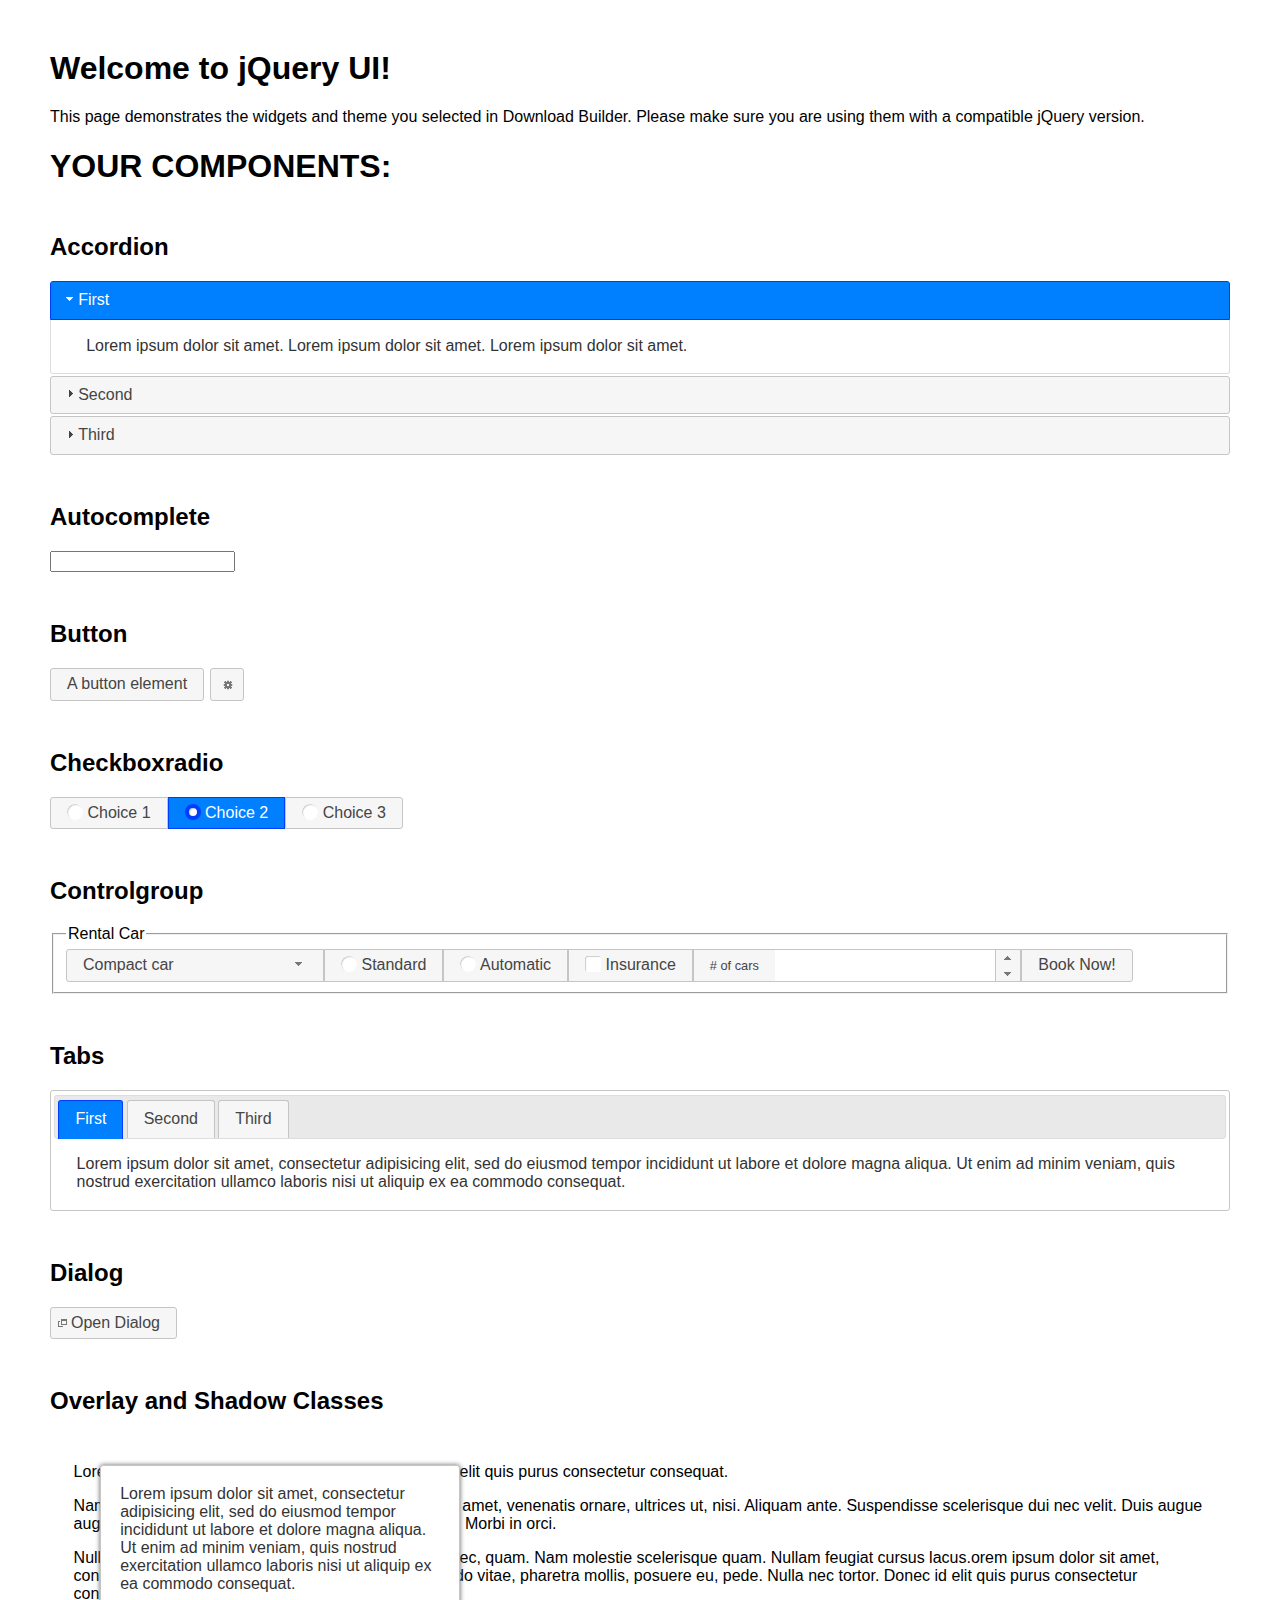
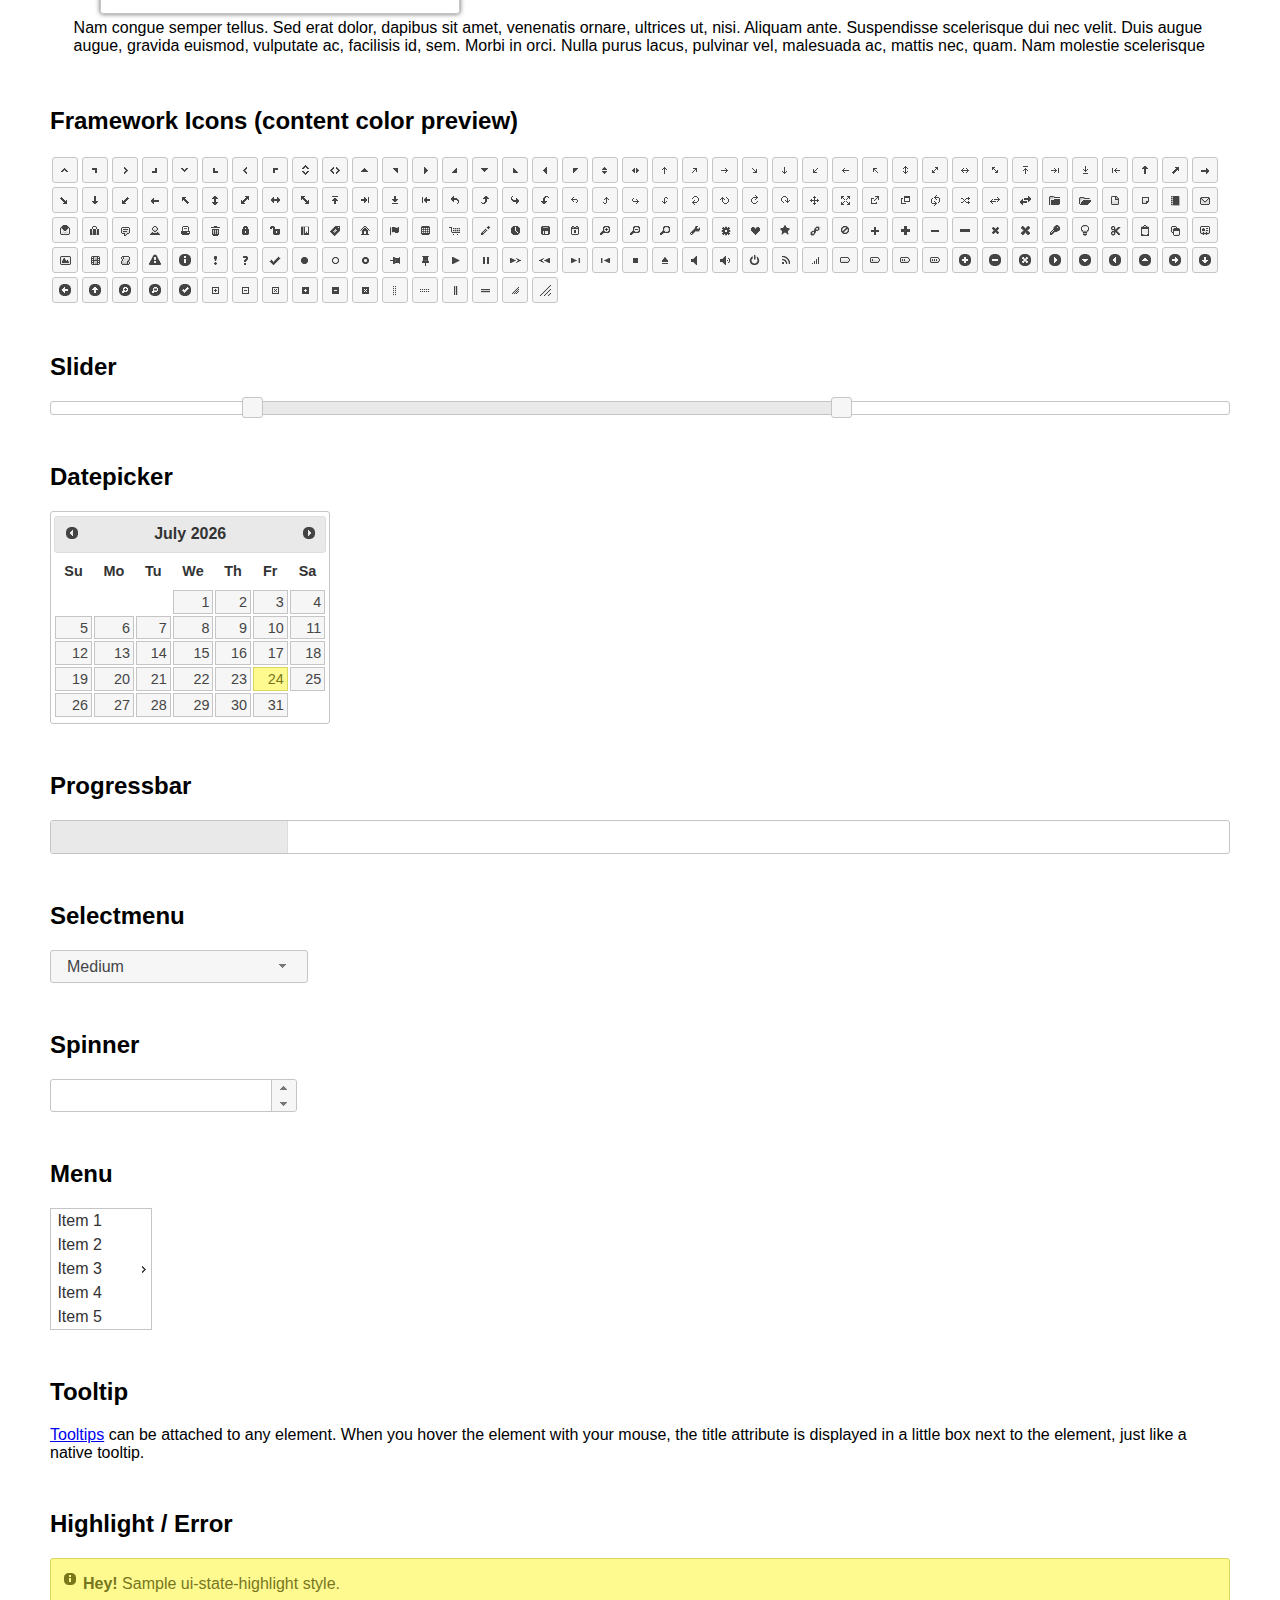
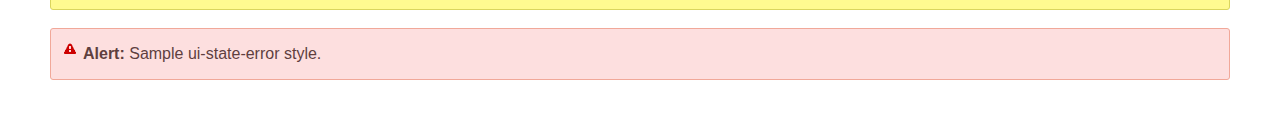
<file: vendor/jqueryui/index.html>
<!doctype html>
<html lang="us">
<head>
	<meta charset="utf-8">
	<title>jQuery UI Example Page</title>
	<link href="jquery-ui.css" rel="stylesheet">
	<style>
	body{
		font-family: "Trebuchet MS", sans-serif;
		margin: 50px;
	}
	.demoHeaders {
		margin-top: 2em;
	}
	#dialog-link {
		padding: .4em 1em .4em 20px;
		text-decoration: none;
		position: relative;
	}
	#dialog-link span.ui-icon {
		margin: 0 5px 0 0;
		position: absolute;
		left: .2em;
		top: 50%;
		margin-top: -8px;
	}
	#icons {
		margin: 0;
		padding: 0;
	}
	#icons li {
		margin: 2px;
		position: relative;
		padding: 4px 0;
		cursor: pointer;
		float: left;
		list-style: none;
	}
	#icons span.ui-icon {
		float: left;
		margin: 0 4px;
	}
	.fakewindowcontain .ui-widget-overlay {
		position: absolute;
	}
	select {
		width: 200px;
	}
	</style>
</head>
<body>

<h1>Welcome to jQuery UI!</h1>

<div class="ui-widget">
	<p>This page demonstrates the widgets and theme you selected in Download Builder. Please make sure you are using them with a compatible jQuery version.</p>
</div>

<h1>YOUR COMPONENTS:</h1>


<!-- Accordion -->
<h2 class="demoHeaders">Accordion</h2>
<div id="accordion">
	<h3>First</h3>
	<div>Lorem ipsum dolor sit amet. Lorem ipsum dolor sit amet. Lorem ipsum dolor sit amet.</div>
	<h3>Second</h3>
	<div>Phasellus mattis tincidunt nibh.</div>
	<h3>Third</h3>
	<div>Nam dui erat, auctor a, dignissim quis.</div>
</div>



<!-- Autocomplete -->
<h2 class="demoHeaders">Autocomplete</h2>
<div>
	<input id="autocomplete" title="type &quot;a&quot;">
</div>



<!-- Button -->
<h2 class="demoHeaders">Button</h2>
<button id="button">A button element</button>
<button id="button-icon">An icon-only button</button>



<!-- Checkboxradio -->
<h2 class="demoHeaders">Checkboxradio</h2>
<form style="margin-top: 1em;">
	<div id="radioset">
		<input type="radio" id="radio1" name="radio"><label for="radio1">Choice 1</label>
		<input type="radio" id="radio2" name="radio" checked="checked"><label for="radio2">Choice 2</label>
		<input type="radio" id="radio3" name="radio"><label for="radio3">Choice 3</label>
	</div>
</form>



<!-- Controlgroup -->
<h2 class="demoHeaders">Controlgroup</h2>
<fieldset>
	<legend>Rental Car</legend>
	<div id="controlgroup">
		<select id="car-type">
			<option>Compact car</option>
			<option>Midsize car</option>
			<option>Full size car</option>
			<option>SUV</option>
			<option>Luxury</option>
			<option>Truck</option>
			<option>Van</option>
		</select>
		<label for="transmission-standard">Standard</label>
		<input type="radio" name="transmission" id="transmission-standard">
		<label for="transmission-automatic">Automatic</label>
		<input type="radio" name="transmission" id="transmission-automatic">
		<label for="insurance">Insurance</label>
		<input type="checkbox" name="insurance" id="insurance">
		<label for="horizontal-spinner" class="ui-controlgroup-label"># of cars</label>
		<input id="horizontal-spinner" class="ui-spinner-input">
		<button>Book Now!</button>
	</div>
</fieldset>



<!-- Tabs -->
<h2 class="demoHeaders">Tabs</h2>
<div id="tabs">
	<ul>
		<li><a href="#tabs-1">First</a></li>
		<li><a href="#tabs-2">Second</a></li>
		<li><a href="#tabs-3">Third</a></li>
	</ul>
	<div id="tabs-1">Lorem ipsum dolor sit amet, consectetur adipisicing elit, sed do eiusmod tempor incididunt ut labore et dolore magna aliqua. Ut enim ad minim veniam, quis nostrud exercitation ullamco laboris nisi ut aliquip ex ea commodo consequat.</div>
	<div id="tabs-2">Phasellus mattis tincidunt nibh. Cras orci urna, blandit id, pretium vel, aliquet ornare, felis. Maecenas scelerisque sem non nisl. Fusce sed lorem in enim dictum bibendum.</div>
	<div id="tabs-3">Nam dui erat, auctor a, dignissim quis, sollicitudin eu, felis. Pellentesque nisi urna, interdum eget, sagittis et, consequat vestibulum, lacus. Mauris porttitor ullamcorper augue.</div>
</div>



<h2 class="demoHeaders">Dialog</h2>
<p>
	<button id="dialog-link" class="ui-button ui-corner-all ui-widget">
		<span class="ui-icon ui-icon-newwin"></span>Open Dialog
	</button>
</p>

<h2 class="demoHeaders">Overlay and Shadow Classes</h2>
<div style="position: relative; width: 96%; height: 200px; padding:1% 2%; overflow:hidden;" class="fakewindowcontain">
	<p>Lorem ipsum dolor sit amet,  Nulla nec tortor. Donec id elit quis purus consectetur consequat. </p><p>Nam congue semper tellus. Sed erat dolor, dapibus sit amet, venenatis ornare, ultrices ut, nisi. Aliquam ante. Suspendisse scelerisque dui nec velit. Duis augue augue, gravida euismod, vulputate ac, facilisis id, sem. Morbi in orci. </p><p>Nulla purus lacus, pulvinar vel, malesuada ac, mattis nec, quam. Nam molestie scelerisque quam. Nullam feugiat cursus lacus.orem ipsum dolor sit amet, consectetur adipiscing elit. Donec libero risus, commodo vitae, pharetra mollis, posuere eu, pede. Nulla nec tortor. Donec id elit quis purus consectetur consequat. </p><p>Nam congue semper tellus. Sed erat dolor, dapibus sit amet, venenatis ornare, ultrices ut, nisi. Aliquam ante. Suspendisse scelerisque dui nec velit. Duis augue augue, gravida euismod, vulputate ac, facilisis id, sem. Morbi in orci. Nulla purus lacus, pulvinar vel, malesuada ac, mattis nec, quam. Nam molestie scelerisque quam. </p><p>Nullam feugiat cursus lacus.orem ipsum dolor sit amet, consectetur adipiscing elit. Donec libero risus, commodo vitae, pharetra mollis, posuere eu, pede. Nulla nec tortor. Donec id elit quis purus consectetur consequat. Nam congue semper tellus. Sed erat dolor, dapibus sit amet, venenatis ornare, ultrices ut, nisi. Aliquam ante. </p><p>Suspendisse scelerisque dui nec velit. Duis augue augue, gravida euismod, vulputate ac, facilisis id, sem. Morbi in orci. Nulla purus lacus, pulvinar vel, malesuada ac, mattis nec, quam. Nam molestie scelerisque quam. Nullam feugiat cursus lacus.orem ipsum dolor sit amet, consectetur adipiscing elit. Donec libero risus, commodo vitae, pharetra mollis, posuere eu, pede. Nulla nec tortor. Donec id elit quis purus consectetur consequat. Nam congue semper tellus. Sed erat dolor, dapibus sit amet, venenatis ornare, ultrices ut, nisi. </p>

	<!-- ui-dialog -->
	<div class="ui-widget-overlay ui-front"></div>
	<div style="position: absolute; width: 320px; left: 50px; top: 30px; padding: 1.2em" class="ui-widget ui-front ui-widget-content ui-corner-all ui-widget-shadow">
		Lorem ipsum dolor sit amet, consectetur adipisicing elit, sed do eiusmod tempor incididunt ut labore et dolore magna aliqua. Ut enim ad minim veniam, quis nostrud exercitation ullamco laboris nisi ut aliquip ex ea commodo consequat.
	</div>

</div>

<!-- ui-dialog -->
<div id="dialog" title="Dialog Title">
	<p>Lorem ipsum dolor sit amet, consectetur adipisicing elit, sed do eiusmod tempor incididunt ut labore et dolore magna aliqua. Ut enim ad minim veniam, quis nostrud exercitation ullamco laboris nisi ut aliquip ex ea commodo consequat.</p>
</div>



<h2 class="demoHeaders">Framework Icons (content color preview)</h2>
<ul id="icons" class="ui-widget ui-helper-clearfix">
	<li class="ui-state-default ui-corner-all" title=".ui-icon-caret-1-n"><span class="ui-icon ui-icon-caret-1-n"></span></li>
	<li class="ui-state-default ui-corner-all" title=".ui-icon-caret-1-ne"><span class="ui-icon ui-icon-caret-1-ne"></span></li>
	<li class="ui-state-default ui-corner-all" title=".ui-icon-caret-1-e"><span class="ui-icon ui-icon-caret-1-e"></span></li>
	<li class="ui-state-default ui-corner-all" title=".ui-icon-caret-1-se"><span class="ui-icon ui-icon-caret-1-se"></span></li>
	<li class="ui-state-default ui-corner-all" title=".ui-icon-caret-1-s"><span class="ui-icon ui-icon-caret-1-s"></span></li>
	<li class="ui-state-default ui-corner-all" title=".ui-icon-caret-1-sw"><span class="ui-icon ui-icon-caret-1-sw"></span></li>
	<li class="ui-state-default ui-corner-all" title=".ui-icon-caret-1-w"><span class="ui-icon ui-icon-caret-1-w"></span></li>
	<li class="ui-state-default ui-corner-all" title=".ui-icon-caret-1-nw"><span class="ui-icon ui-icon-caret-1-nw"></span></li>
	<li class="ui-state-default ui-corner-all" title=".ui-icon-caret-2-n-s"><span class="ui-icon ui-icon-caret-2-n-s"></span></li>
	<li class="ui-state-default ui-corner-all" title=".ui-icon-caret-2-e-w"><span class="ui-icon ui-icon-caret-2-e-w"></span></li>
	<li class="ui-state-default ui-corner-all" title=".ui-icon-triangle-1-n"><span class="ui-icon ui-icon-triangle-1-n"></span></li>
	<li class="ui-state-default ui-corner-all" title=".ui-icon-triangle-1-ne"><span class="ui-icon ui-icon-triangle-1-ne"></span></li>
	<li class="ui-state-default ui-corner-all" title=".ui-icon-triangle-1-e"><span class="ui-icon ui-icon-triangle-1-e"></span></li>
	<li class="ui-state-default ui-corner-all" title=".ui-icon-triangle-1-se"><span class="ui-icon ui-icon-triangle-1-se"></span></li>
	<li class="ui-state-default ui-corner-all" title=".ui-icon-triangle-1-s"><span class="ui-icon ui-icon-triangle-1-s"></span></li>
	<li class="ui-state-default ui-corner-all" title=".ui-icon-triangle-1-sw"><span class="ui-icon ui-icon-triangle-1-sw"></span></li>
	<li class="ui-state-default ui-corner-all" title=".ui-icon-triangle-1-w"><span class="ui-icon ui-icon-triangle-1-w"></span></li>
	<li class="ui-state-default ui-corner-all" title=".ui-icon-triangle-1-nw"><span class="ui-icon ui-icon-triangle-1-nw"></span></li>
	<li class="ui-state-default ui-corner-all" title=".ui-icon-triangle-2-n-s"><span class="ui-icon ui-icon-triangle-2-n-s"></span></li>
	<li class="ui-state-default ui-corner-all" title=".ui-icon-triangle-2-e-w"><span class="ui-icon ui-icon-triangle-2-e-w"></span></li>
	<li class="ui-state-default ui-corner-all" title=".ui-icon-arrow-1-n"><span class="ui-icon ui-icon-arrow-1-n"></span></li>
	<li class="ui-state-default ui-corner-all" title=".ui-icon-arrow-1-ne"><span class="ui-icon ui-icon-arrow-1-ne"></span></li>
	<li class="ui-state-default ui-corner-all" title=".ui-icon-arrow-1-e"><span class="ui-icon ui-icon-arrow-1-e"></span></li>
	<li class="ui-state-default ui-corner-all" title=".ui-icon-arrow-1-se"><span class="ui-icon ui-icon-arrow-1-se"></span></li>
	<li class="ui-state-default ui-corner-all" title=".ui-icon-arrow-1-s"><span class="ui-icon ui-icon-arrow-1-s"></span></li>
	<li class="ui-state-default ui-corner-all" title=".ui-icon-arrow-1-sw"><span class="ui-icon ui-icon-arrow-1-sw"></span></li>
	<li class="ui-state-default ui-corner-all" title=".ui-icon-arrow-1-w"><span class="ui-icon ui-icon-arrow-1-w"></span></li>
	<li class="ui-state-default ui-corner-all" title=".ui-icon-arrow-1-nw"><span class="ui-icon ui-icon-arrow-1-nw"></span></li>
	<li class="ui-state-default ui-corner-all" title=".ui-icon-arrow-2-n-s"><span class="ui-icon ui-icon-arrow-2-n-s"></span></li>
	<li class="ui-state-default ui-corner-all" title=".ui-icon-arrow-2-ne-sw"><span class="ui-icon ui-icon-arrow-2-ne-sw"></span></li>
	<li class="ui-state-default ui-corner-all" title=".ui-icon-arrow-2-e-w"><span class="ui-icon ui-icon-arrow-2-e-w"></span></li>
	<li class="ui-state-default ui-corner-all" title=".ui-icon-arrow-2-se-nw"><span class="ui-icon ui-icon-arrow-2-se-nw"></span></li>
	<li class="ui-state-default ui-corner-all" title=".ui-icon-arrowstop-1-n"><span class="ui-icon ui-icon-arrowstop-1-n"></span></li>
	<li class="ui-state-default ui-corner-all" title=".ui-icon-arrowstop-1-e"><span class="ui-icon ui-icon-arrowstop-1-e"></span></li>
	<li class="ui-state-default ui-corner-all" title=".ui-icon-arrowstop-1-s"><span class="ui-icon ui-icon-arrowstop-1-s"></span></li>
	<li class="ui-state-default ui-corner-all" title=".ui-icon-arrowstop-1-w"><span class="ui-icon ui-icon-arrowstop-1-w"></span></li>
	<li class="ui-state-default ui-corner-all" title=".ui-icon-arrowthick-1-n"><span class="ui-icon ui-icon-arrowthick-1-n"></span></li>
	<li class="ui-state-default ui-corner-all" title=".ui-icon-arrowthick-1-ne"><span class="ui-icon ui-icon-arrowthick-1-ne"></span></li>
	<li class="ui-state-default ui-corner-all" title=".ui-icon-arrowthick-1-e"><span class="ui-icon ui-icon-arrowthick-1-e"></span></li>
	<li class="ui-state-default ui-corner-all" title=".ui-icon-arrowthick-1-se"><span class="ui-icon ui-icon-arrowthick-1-se"></span></li>
	<li class="ui-state-default ui-corner-all" title=".ui-icon-arrowthick-1-s"><span class="ui-icon ui-icon-arrowthick-1-s"></span></li>
	<li class="ui-state-default ui-corner-all" title=".ui-icon-arrowthick-1-sw"><span class="ui-icon ui-icon-arrowthick-1-sw"></span></li>
	<li class="ui-state-default ui-corner-all" title=".ui-icon-arrowthick-1-w"><span class="ui-icon ui-icon-arrowthick-1-w"></span></li>
	<li class="ui-state-default ui-corner-all" title=".ui-icon-arrowthick-1-nw"><span class="ui-icon ui-icon-arrowthick-1-nw"></span></li>
	<li class="ui-state-default ui-corner-all" title=".ui-icon-arrowthick-2-n-s"><span class="ui-icon ui-icon-arrowthick-2-n-s"></span></li>
	<li class="ui-state-default ui-corner-all" title=".ui-icon-arrowthick-2-ne-sw"><span class="ui-icon ui-icon-arrowthick-2-ne-sw"></span></li>
	<li class="ui-state-default ui-corner-all" title=".ui-icon-arrowthick-2-e-w"><span class="ui-icon ui-icon-arrowthick-2-e-w"></span></li>
	<li class="ui-state-default ui-corner-all" title=".ui-icon-arrowthick-2-se-nw"><span class="ui-icon ui-icon-arrowthick-2-se-nw"></span></li>
	<li class="ui-state-default ui-corner-all" title=".ui-icon-arrowthickstop-1-n"><span class="ui-icon ui-icon-arrowthickstop-1-n"></span></li>
	<li class="ui-state-default ui-corner-all" title=".ui-icon-arrowthickstop-1-e"><span class="ui-icon ui-icon-arrowthickstop-1-e"></span></li>
	<li class="ui-state-default ui-corner-all" title=".ui-icon-arrowthickstop-1-s"><span class="ui-icon ui-icon-arrowthickstop-1-s"></span></li>
	<li class="ui-state-default ui-corner-all" title=".ui-icon-arrowthickstop-1-w"><span class="ui-icon ui-icon-arrowthickstop-1-w"></span></li>
	<li class="ui-state-default ui-corner-all" title=".ui-icon-arrowreturnthick-1-w"><span class="ui-icon ui-icon-arrowreturnthick-1-w"></span></li>
	<li class="ui-state-default ui-corner-all" title=".ui-icon-arrowreturnthick-1-n"><span class="ui-icon ui-icon-arrowreturnthick-1-n"></span></li>
	<li class="ui-state-default ui-corner-all" title=".ui-icon-arrowreturnthick-1-e"><span class="ui-icon ui-icon-arrowreturnthick-1-e"></span></li>
	<li class="ui-state-default ui-corner-all" title=".ui-icon-arrowreturnthick-1-s"><span class="ui-icon ui-icon-arrowreturnthick-1-s"></span></li>
	<li class="ui-state-default ui-corner-all" title=".ui-icon-arrowreturn-1-w"><span class="ui-icon ui-icon-arrowreturn-1-w"></span></li>
	<li class="ui-state-default ui-corner-all" title=".ui-icon-arrowreturn-1-n"><span class="ui-icon ui-icon-arrowreturn-1-n"></span></li>
	<li class="ui-state-default ui-corner-all" title=".ui-icon-arrowreturn-1-e"><span class="ui-icon ui-icon-arrowreturn-1-e"></span></li>
	<li class="ui-state-default ui-corner-all" title=".ui-icon-arrowreturn-1-s"><span class="ui-icon ui-icon-arrowreturn-1-s"></span></li>
	<li class="ui-state-default ui-corner-all" title=".ui-icon-arrowrefresh-1-w"><span class="ui-icon ui-icon-arrowrefresh-1-w"></span></li>
	<li class="ui-state-default ui-corner-all" title=".ui-icon-arrowrefresh-1-n"><span class="ui-icon ui-icon-arrowrefresh-1-n"></span></li>
	<li class="ui-state-default ui-corner-all" title=".ui-icon-arrowrefresh-1-e"><span class="ui-icon ui-icon-arrowrefresh-1-e"></span></li>
	<li class="ui-state-default ui-corner-all" title=".ui-icon-arrowrefresh-1-s"><span class="ui-icon ui-icon-arrowrefresh-1-s"></span></li>
	<li class="ui-state-default ui-corner-all" title=".ui-icon-arrow-4"><span class="ui-icon ui-icon-arrow-4"></span></li>
	<li class="ui-state-default ui-corner-all" title=".ui-icon-arrow-4-diag"><span class="ui-icon ui-icon-arrow-4-diag"></span></li>
	<li class="ui-state-default ui-corner-all" title=".ui-icon-extlink"><span class="ui-icon ui-icon-extlink"></span></li>
	<li class="ui-state-default ui-corner-all" title=".ui-icon-newwin"><span class="ui-icon ui-icon-newwin"></span></li>
	<li class="ui-state-default ui-corner-all" title=".ui-icon-refresh"><span class="ui-icon ui-icon-refresh"></span></li>
	<li class="ui-state-default ui-corner-all" title=".ui-icon-shuffle"><span class="ui-icon ui-icon-shuffle"></span></li>
	<li class="ui-state-default ui-corner-all" title=".ui-icon-transfer-e-w"><span class="ui-icon ui-icon-transfer-e-w"></span></li>
	<li class="ui-state-default ui-corner-all" title=".ui-icon-transferthick-e-w"><span class="ui-icon ui-icon-transferthick-e-w"></span></li>
	<li class="ui-state-default ui-corner-all" title=".ui-icon-folder-collapsed"><span class="ui-icon ui-icon-folder-collapsed"></span></li>
	<li class="ui-state-default ui-corner-all" title=".ui-icon-folder-open"><span class="ui-icon ui-icon-folder-open"></span></li>
	<li class="ui-state-default ui-corner-all" title=".ui-icon-document"><span class="ui-icon ui-icon-document"></span></li>
	<li class="ui-state-default ui-corner-all" title=".ui-icon-document-b"><span class="ui-icon ui-icon-document-b"></span></li>
	<li class="ui-state-default ui-corner-all" title=".ui-icon-note"><span class="ui-icon ui-icon-note"></span></li>
	<li class="ui-state-default ui-corner-all" title=".ui-icon-mail-closed"><span class="ui-icon ui-icon-mail-closed"></span></li>
	<li class="ui-state-default ui-corner-all" title=".ui-icon-mail-open"><span class="ui-icon ui-icon-mail-open"></span></li>
	<li class="ui-state-default ui-corner-all" title=".ui-icon-suitcase"><span class="ui-icon ui-icon-suitcase"></span></li>
	<li class="ui-state-default ui-corner-all" title=".ui-icon-comment"><span class="ui-icon ui-icon-comment"></span></li>
	<li class="ui-state-default ui-corner-all" title=".ui-icon-person"><span class="ui-icon ui-icon-person"></span></li>
	<li class="ui-state-default ui-corner-all" title=".ui-icon-print"><span class="ui-icon ui-icon-print"></span></li>
	<li class="ui-state-default ui-corner-all" title=".ui-icon-trash"><span class="ui-icon ui-icon-trash"></span></li>
	<li class="ui-state-default ui-corner-all" title=".ui-icon-locked"><span class="ui-icon ui-icon-locked"></span></li>
	<li class="ui-state-default ui-corner-all" title=".ui-icon-unlocked"><span class="ui-icon ui-icon-unlocked"></span></li>
	<li class="ui-state-default ui-corner-all" title=".ui-icon-bookmark"><span class="ui-icon ui-icon-bookmark"></span></li>
	<li class="ui-state-default ui-corner-all" title=".ui-icon-tag"><span class="ui-icon ui-icon-tag"></span></li>
	<li class="ui-state-default ui-corner-all" title=".ui-icon-home"><span class="ui-icon ui-icon-home"></span></li>
	<li class="ui-state-default ui-corner-all" title=".ui-icon-flag"><span class="ui-icon ui-icon-flag"></span></li>
	<li class="ui-state-default ui-corner-all" title=".ui-icon-calculator"><span class="ui-icon ui-icon-calculator"></span></li>
	<li class="ui-state-default ui-corner-all" title=".ui-icon-cart"><span class="ui-icon ui-icon-cart"></span></li>
	<li class="ui-state-default ui-corner-all" title=".ui-icon-pencil"><span class="ui-icon ui-icon-pencil"></span></li>
	<li class="ui-state-default ui-corner-all" title=".ui-icon-clock"><span class="ui-icon ui-icon-clock"></span></li>
	<li class="ui-state-default ui-corner-all" title=".ui-icon-disk"><span class="ui-icon ui-icon-disk"></span></li>
	<li class="ui-state-default ui-corner-all" title=".ui-icon-calendar"><span class="ui-icon ui-icon-calendar"></span></li>
	<li class="ui-state-default ui-corner-all" title=".ui-icon-zoomin"><span class="ui-icon ui-icon-zoomin"></span></li>
	<li class="ui-state-default ui-corner-all" title=".ui-icon-zoomout"><span class="ui-icon ui-icon-zoomout"></span></li>
	<li class="ui-state-default ui-corner-all" title=".ui-icon-search"><span class="ui-icon ui-icon-search"></span></li>
	<li class="ui-state-default ui-corner-all" title=".ui-icon-wrench"><span class="ui-icon ui-icon-wrench"></span></li>
	<li class="ui-state-default ui-corner-all" title=".ui-icon-gear"><span class="ui-icon ui-icon-gear"></span></li>
	<li class="ui-state-default ui-corner-all" title=".ui-icon-heart"><span class="ui-icon ui-icon-heart"></span></li>
	<li class="ui-state-default ui-corner-all" title=".ui-icon-star"><span class="ui-icon ui-icon-star"></span></li>
	<li class="ui-state-default ui-corner-all" title=".ui-icon-link"><span class="ui-icon ui-icon-link"></span></li>
	<li class="ui-state-default ui-corner-all" title=".ui-icon-cancel"><span class="ui-icon ui-icon-cancel"></span></li>
	<li class="ui-state-default ui-corner-all" title=".ui-icon-plus"><span class="ui-icon ui-icon-plus"></span></li>
	<li class="ui-state-default ui-corner-all" title=".ui-icon-plusthick"><span class="ui-icon ui-icon-plusthick"></span></li>
	<li class="ui-state-default ui-corner-all" title=".ui-icon-minus"><span class="ui-icon ui-icon-minus"></span></li>
	<li class="ui-state-default ui-corner-all" title=".ui-icon-minusthick"><span class="ui-icon ui-icon-minusthick"></span></li>
	<li class="ui-state-default ui-corner-all" title=".ui-icon-close"><span class="ui-icon ui-icon-close"></span></li>
	<li class="ui-state-default ui-corner-all" title=".ui-icon-closethick"><span class="ui-icon ui-icon-closethick"></span></li>
	<li class="ui-state-default ui-corner-all" title=".ui-icon-key"><span class="ui-icon ui-icon-key"></span></li>
	<li class="ui-state-default ui-corner-all" title=".ui-icon-lightbulb"><span class="ui-icon ui-icon-lightbulb"></span></li>
	<li class="ui-state-default ui-corner-all" title=".ui-icon-scissors"><span class="ui-icon ui-icon-scissors"></span></li>
	<li class="ui-state-default ui-corner-all" title=".ui-icon-clipboard"><span class="ui-icon ui-icon-clipboard"></span></li>
	<li class="ui-state-default ui-corner-all" title=".ui-icon-copy"><span class="ui-icon ui-icon-copy"></span></li>
	<li class="ui-state-default ui-corner-all" title=".ui-icon-contact"><span class="ui-icon ui-icon-contact"></span></li>
	<li class="ui-state-default ui-corner-all" title=".ui-icon-image"><span class="ui-icon ui-icon-image"></span></li>
	<li class="ui-state-default ui-corner-all" title=".ui-icon-video"><span class="ui-icon ui-icon-video"></span></li>
	<li class="ui-state-default ui-corner-all" title=".ui-icon-script"><span class="ui-icon ui-icon-script"></span></li>
	<li class="ui-state-default ui-corner-all" title=".ui-icon-alert"><span class="ui-icon ui-icon-alert"></span></li>
	<li class="ui-state-default ui-corner-all" title=".ui-icon-info"><span class="ui-icon ui-icon-info"></span></li>
	<li class="ui-state-default ui-corner-all" title=".ui-icon-notice"><span class="ui-icon ui-icon-notice"></span></li>
	<li class="ui-state-default ui-corner-all" title=".ui-icon-help"><span class="ui-icon ui-icon-help"></span></li>
	<li class="ui-state-default ui-corner-all" title=".ui-icon-check"><span class="ui-icon ui-icon-check"></span></li>
	<li class="ui-state-default ui-corner-all" title=".ui-icon-bullet"><span class="ui-icon ui-icon-bullet"></span></li>
	<li class="ui-state-default ui-corner-all" title=".ui-icon-radio-off"><span class="ui-icon ui-icon-radio-off"></span></li>
	<li class="ui-state-default ui-corner-all" title=".ui-icon-radio-on"><span class="ui-icon ui-icon-radio-on"></span></li>
	<li class="ui-state-default ui-corner-all" title=".ui-icon-pin-w"><span class="ui-icon ui-icon-pin-w"></span></li>
	<li class="ui-state-default ui-corner-all" title=".ui-icon-pin-s"><span class="ui-icon ui-icon-pin-s"></span></li>
	<li class="ui-state-default ui-corner-all" title=".ui-icon-play"><span class="ui-icon ui-icon-play"></span></li>
	<li class="ui-state-default ui-corner-all" title=".ui-icon-pause"><span class="ui-icon ui-icon-pause"></span></li>
	<li class="ui-state-default ui-corner-all" title=".ui-icon-seek-next"><span class="ui-icon ui-icon-seek-next"></span></li>
	<li class="ui-state-default ui-corner-all" title=".ui-icon-seek-prev"><span class="ui-icon ui-icon-seek-prev"></span></li>
	<li class="ui-state-default ui-corner-all" title=".ui-icon-seek-end"><span class="ui-icon ui-icon-seek-end"></span></li>
	<li class="ui-state-default ui-corner-all" title=".ui-icon-seek-first"><span class="ui-icon ui-icon-seek-first"></span></li>
	<li class="ui-state-default ui-corner-all" title=".ui-icon-stop"><span class="ui-icon ui-icon-stop"></span></li>
	<li class="ui-state-default ui-corner-all" title=".ui-icon-eject"><span class="ui-icon ui-icon-eject"></span></li>
	<li class="ui-state-default ui-corner-all" title=".ui-icon-volume-off"><span class="ui-icon ui-icon-volume-off"></span></li>
	<li class="ui-state-default ui-corner-all" title=".ui-icon-volume-on"><span class="ui-icon ui-icon-volume-on"></span></li>
	<li class="ui-state-default ui-corner-all" title=".ui-icon-power"><span class="ui-icon ui-icon-power"></span></li>
	<li class="ui-state-default ui-corner-all" title=".ui-icon-signal-diag"><span class="ui-icon ui-icon-signal-diag"></span></li>
	<li class="ui-state-default ui-corner-all" title=".ui-icon-signal"><span class="ui-icon ui-icon-signal"></span></li>
	<li class="ui-state-default ui-corner-all" title=".ui-icon-battery-0"><span class="ui-icon ui-icon-battery-0"></span></li>
	<li class="ui-state-default ui-corner-all" title=".ui-icon-battery-1"><span class="ui-icon ui-icon-battery-1"></span></li>
	<li class="ui-state-default ui-corner-all" title=".ui-icon-battery-2"><span class="ui-icon ui-icon-battery-2"></span></li>
	<li class="ui-state-default ui-corner-all" title=".ui-icon-battery-3"><span class="ui-icon ui-icon-battery-3"></span></li>
	<li class="ui-state-default ui-corner-all" title=".ui-icon-circle-plus"><span class="ui-icon ui-icon-circle-plus"></span></li>
	<li class="ui-state-default ui-corner-all" title=".ui-icon-circle-minus"><span class="ui-icon ui-icon-circle-minus"></span></li>
	<li class="ui-state-default ui-corner-all" title=".ui-icon-circle-close"><span class="ui-icon ui-icon-circle-close"></span></li>
	<li class="ui-state-default ui-corner-all" title=".ui-icon-circle-triangle-e"><span class="ui-icon ui-icon-circle-triangle-e"></span></li>
	<li class="ui-state-default ui-corner-all" title=".ui-icon-circle-triangle-s"><span class="ui-icon ui-icon-circle-triangle-s"></span></li>
	<li class="ui-state-default ui-corner-all" title=".ui-icon-circle-triangle-w"><span class="ui-icon ui-icon-circle-triangle-w"></span></li>
	<li class="ui-state-default ui-corner-all" title=".ui-icon-circle-triangle-n"><span class="ui-icon ui-icon-circle-triangle-n"></span></li>
	<li class="ui-state-default ui-corner-all" title=".ui-icon-circle-arrow-e"><span class="ui-icon ui-icon-circle-arrow-e"></span></li>
	<li class="ui-state-default ui-corner-all" title=".ui-icon-circle-arrow-s"><span class="ui-icon ui-icon-circle-arrow-s"></span></li>
	<li class="ui-state-default ui-corner-all" title=".ui-icon-circle-arrow-w"><span class="ui-icon ui-icon-circle-arrow-w"></span></li>
	<li class="ui-state-default ui-corner-all" title=".ui-icon-circle-arrow-n"><span class="ui-icon ui-icon-circle-arrow-n"></span></li>
	<li class="ui-state-default ui-corner-all" title=".ui-icon-circle-zoomin"><span class="ui-icon ui-icon-circle-zoomin"></span></li>
	<li class="ui-state-default ui-corner-all" title=".ui-icon-circle-zoomout"><span class="ui-icon ui-icon-circle-zoomout"></span></li>
	<li class="ui-state-default ui-corner-all" title=".ui-icon-circle-check"><span class="ui-icon ui-icon-circle-check"></span></li>
	<li class="ui-state-default ui-corner-all" title=".ui-icon-circlesmall-plus"><span class="ui-icon ui-icon-circlesmall-plus"></span></li>
	<li class="ui-state-default ui-corner-all" title=".ui-icon-circlesmall-minus"><span class="ui-icon ui-icon-circlesmall-minus"></span></li>
	<li class="ui-state-default ui-corner-all" title=".ui-icon-circlesmall-close"><span class="ui-icon ui-icon-circlesmall-close"></span></li>
	<li class="ui-state-default ui-corner-all" title=".ui-icon-squaresmall-plus"><span class="ui-icon ui-icon-squaresmall-plus"></span></li>
	<li class="ui-state-default ui-corner-all" title=".ui-icon-squaresmall-minus"><span class="ui-icon ui-icon-squaresmall-minus"></span></li>
	<li class="ui-state-default ui-corner-all" title=".ui-icon-squaresmall-close"><span class="ui-icon ui-icon-squaresmall-close"></span></li>
	<li class="ui-state-default ui-corner-all" title=".ui-icon-grip-dotted-vertical"><span class="ui-icon ui-icon-grip-dotted-vertical"></span></li>
	<li class="ui-state-default ui-corner-all" title=".ui-icon-grip-dotted-horizontal"><span class="ui-icon ui-icon-grip-dotted-horizontal"></span></li>
	<li class="ui-state-default ui-corner-all" title=".ui-icon-grip-solid-vertical"><span class="ui-icon ui-icon-grip-solid-vertical"></span></li>
	<li class="ui-state-default ui-corner-all" title=".ui-icon-grip-solid-horizontal"><span class="ui-icon ui-icon-grip-solid-horizontal"></span></li>
	<li class="ui-state-default ui-corner-all" title=".ui-icon-gripsmall-diagonal-se"><span class="ui-icon ui-icon-gripsmall-diagonal-se"></span></li>
	<li class="ui-state-default ui-corner-all" title=".ui-icon-grip-diagonal-se"><span class="ui-icon ui-icon-grip-diagonal-se"></span></li>
</ul>


<!-- Slider -->
<h2 class="demoHeaders">Slider</h2>
<div id="slider"></div>



<!-- Datepicker -->
<h2 class="demoHeaders">Datepicker</h2>
<div id="datepicker"></div>



<!-- Progressbar -->
<h2 class="demoHeaders">Progressbar</h2>
<div id="progressbar"></div>



<!-- Progressbar -->
<h2 class="demoHeaders">Selectmenu</h2>
<select id="selectmenu">
	<option>Slower</option>
	<option>Slow</option>
	<option selected="selected">Medium</option>
	<option>Fast</option>
	<option>Faster</option>
</select>



<!-- Spinner -->
<h2 class="demoHeaders">Spinner</h2>
<input id="spinner">



<!-- Menu -->
<h2 class="demoHeaders">Menu</h2>
<ul style="width:100px;" id="menu">
	<li><div>Item 1</div></li>
	<li><div>Item 2</div></li>
	<li><div>Item 3</div>
		<ul>
			<li><div>Item 3-1</div></li>
			<li><div>Item 3-2</div></li>
			<li><div>Item 3-3</div></li>
			<li><div>Item 3-4</div></li>
			<li><div>Item 3-5</div></li>
		</ul>
	</li>
	<li><div>Item 4</div></li>
	<li><div>Item 5</div></li>
</ul>



<!-- Tooltip -->
<h2 class="demoHeaders">Tooltip</h2>
<p id="tooltip">
	<a href="#" title="That&apos;s what this widget is">Tooltips</a> can be attached to any element. When you hover
the element with your mouse, the title attribute is displayed in a little box next to the element, just like a native tooltip.
</p>


<!-- Highlight / Error -->
<h2 class="demoHeaders">Highlight / Error</h2>
<div class="ui-widget">
	<div class="ui-state-highlight ui-corner-all" style="margin-top: 20px; padding: 0 .7em;">
		<p><span class="ui-icon ui-icon-info" style="float: left; margin-right: .3em;"></span>
		<strong>Hey!</strong> Sample ui-state-highlight style.</p>
	</div>
</div>
<br>
<div class="ui-widget">
	<div class="ui-state-error ui-corner-all" style="padding: 0 .7em;">
		<p><span class="ui-icon ui-icon-alert" style="float: left; margin-right: .3em;"></span>
		<strong>Alert:</strong> Sample ui-state-error style.</p>
	</div>
</div>

<script src="external/jquery/jquery.js"></script>
<script src="jquery-ui.js"></script>
<script>

$( "#accordion" ).accordion();



var availableTags = [
	"ActionScript",
	"AppleScript",
	"Asp",
	"BASIC",
	"C",
	"C++",
	"Clojure",
	"COBOL",
	"ColdFusion",
	"Erlang",
	"Fortran",
	"Groovy",
	"Haskell",
	"Java",
	"JavaScript",
	"Lisp",
	"Perl",
	"PHP",
	"Python",
	"Ruby",
	"Scala",
	"Scheme"
];
$( "#autocomplete" ).autocomplete({
	source: availableTags
});



$( "#button" ).button();
$( "#button-icon" ).button({
	icon: "ui-icon-gear",
	showLabel: false
});



$( "#radioset" ).buttonset();



$( "#controlgroup" ).controlgroup();



$( "#tabs" ).tabs();



$( "#dialog" ).dialog({
	autoOpen: false,
	width: 400,
	buttons: [
		{
			text: "Ok",
			click: function() {
				$( this ).dialog( "close" );
			}
		},
		{
			text: "Cancel",
			click: function() {
				$( this ).dialog( "close" );
			}
		}
	]
});

// Link to open the dialog
$( "#dialog-link" ).click(function( event ) {
	$( "#dialog" ).dialog( "open" );
	event.preventDefault();
});



$( "#datepicker" ).datepicker({
	inline: true
});



$( "#slider" ).slider({
	range: true,
	values: [ 17, 67 ]
});



$( "#progressbar" ).progressbar({
	value: 20
});



$( "#spinner" ).spinner();



$( "#menu" ).menu();



$( "#tooltip" ).tooltip();



$( "#selectmenu" ).selectmenu();


// Hover states on the static widgets
$( "#dialog-link, #icons li" ).hover(
	function() {
		$( this ).addClass( "ui-state-hover" );
	},
	function() {
		$( this ).removeClass( "ui-state-hover" );
	}
);
</script>
</body>
</html>
</file>
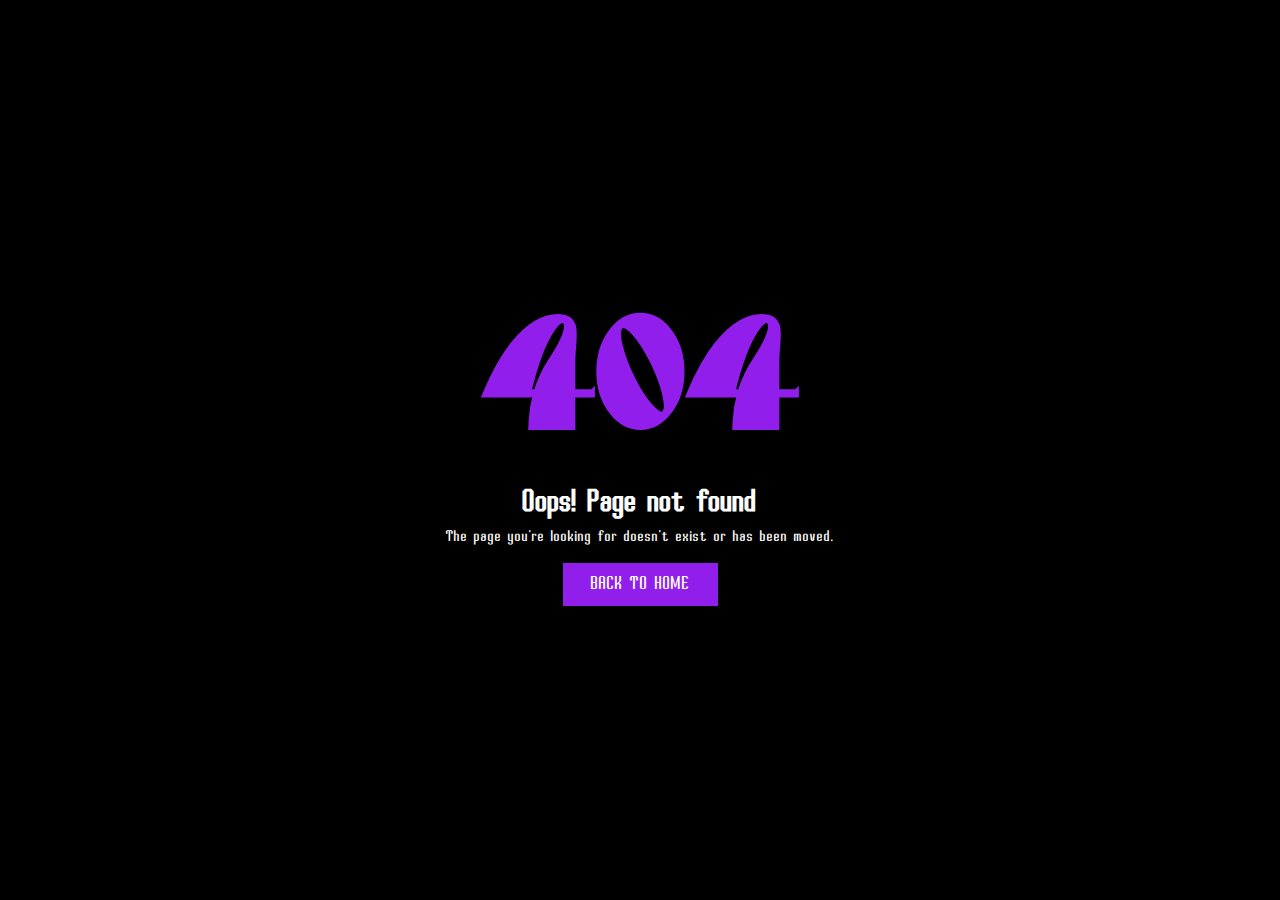
<file: error404.html>
<!DOCTYPE html>
<html>
  <head>
    <meta charset="UTF-8" />
    <link rel="icon" href="images/favicons/Favicon.png" sizes="any" />
    <link rel="shortcut icon" href="images/favicons/Favicon.png" />
    <link
      rel="icon"
      type="image/png"
      sizes="194x194"
      href="images/favicons/Favicon.png"
    />
    <title>Error 404</title>
    <link rel="stylesheet" href="css/style.css" />
  </head>
  <body>
    <section class="error-page">
      <div class="error-content">
        <h1>404</h1>
        <h2>Oops! Page not found</h2>
        <p>The page you're looking for doesn’t exist or has been moved.</p>
        <a href="index.html" class="error-btn">Back to Home</a>
      </div>
    </section>
  </body>
</html>
</file>
<file: css/style.css>
/* ==================================================
============= CUSTOM FONTS ====================
========================================*/

@font-face {
  font-family: "Agraham";
  src: url(../fonts/Agraham.otf);
}

@font-face {
  font-family: "Cosmic";
  src: url(../fonts/CosmicVibrant-WywzY.otf);
}

@font-face {
  font-family: "Fender";
  src: url(../fonts/FenderRegular.otf);
}

@font-face {
  font-family: "Nanora";
  src: url(../fonts/Nanora-PVOxr.otf);
}

/*=====================================================
=========== UNIVERSAL ===============================
======================================================*/

* {
  margin: 0;
  padding: 0;
  box-sizing: border-box;
  font-family: "Nanora";
}

/*
body {
	color: hsl(0 0% 10%);
}

body::before {
	--size: 60px;
	--line: hsla(0, 0%, 100%, 0.158);
	content: '';
	height: 100vh;
	width: 100vw;
	position: fixed;
	background: linear-gradient(
				90deg,
				var(--line) 1px,
				transparent 1px var(--size)
			)
			50% 50% / var(--size) var(--size),
		linear-gradient(var(--line) 1px, transparent 1px var(--size)) 50% 50% /
			var(--size) var(--size);
	-webkit-mask: linear-gradient(-15deg, transparent 50%, white);
	        mask: linear-gradient(-15deg, transparent 50%, white);
	top: 0;
	transform-style: flat;
	pointer-events: none;
	z-index: -1;
}*/

body,
html {
  box-sizing: border-box;
  scroll-behavior: smooth;
  background: var(--black);
}

/* ==================================================
============= ROOT ==============================
========================================*/
:root {
  /* color scheme */

  --white: #fff;
  --black: #000;
  --light-rose: #fa5494;
  --dim-gray: #181818;
  --light-purple: #921eeb;
  --gradient: linear-gradient(to right, #fa5494, #bc6ff1);
}

/*=====================================================
=========== BACK TO TOP =============================
======================================================*/

.scroll-up {
  height: 40px;
  width: 40px;
  display: block;
  outline: 1px solid rgba(255, 255, 255, 0.08);
  position: relative;
  cursor: pointer;
}

.scroll-up svg line {
  stroke-width: 1;
  stroke: var(--white);
  fill: none;
  stroke-dasharray: 20;
  -webkit-transition: all 0.4s ease;
  transition: all 0.4s ease;
}

.scroll-up:hover svg line.top {
  -webkit-transform: translateX(-40px);
  transform: translateX(-40px);
}

.scroll-up:hover svg line.bottom {
  -webkit-transform: translateX(40px);
  transform: translateX(40px);
}

.scroll-up:hover svg line.left {
  -webkit-transform: translateY(40px);
  transform: translateY(40px);
}

.scroll-up:hover svg line.right {
  -webkit-transform: translateY(-40px);
  transform: translateY(-40px);
}

.scroll-up .left-bar {
  position: absolute;
  z-index: 1;
  background-color: transparent;
  top: 19px;
  left: 5px;
  width: 18px;
  display: block;
  transform: rotate(-45deg);
}

.scroll-up .left-bar:after {
  content: "";
  background-color: var(--light-purple);
  width: 18px;
  height: 1px;
  display: block;
  border-radius: 1px;
  transition: all 0.5s cubic-bezier(0.25, 1.7, 0.35, 1.5);
  transform-origin: right center;
  z-index: -1;
}

.scroll-up .right-bar {
  position: absolute;
  z-index: 1;
  background-color: transparent;
  top: 19px;
  left: 17px;
  width: 18px;
  display: block;
  transform: rotate(45deg);
  border-radius: 2px;
}

.scroll-up .right-bar:after {
  content: "";
  background-color: var(--light-purple);
  width: 18px;
  height: 1px;
  display: block;
  border-radius: 1px;
  transition: all 0.5s cubic-bezier(0.25, 1.7, 0.35, 1.5);
  transform-origin: left center;
  z-index: -1;
}

.scroll-up:hover {
  transition: all 0.1s;
}

.scroll-up:hover .left-bar:after {
  transform: rotate(-10deg);
}

.scroll-up:hover .right-bar:after {
  transform: rotate(10deg);
}

.arrow-up {
  height: 40px;
  width: 40px;
  display: block;
  border: 1px solid var(--light-purple);
  position: relative;
  cursor: pointer;
  transition: all 0.5s cubic-bezier(0.25, 1.7, 0.35, 1.5);
  overflow: hidden;
}

.arrow-slide {
  left: 0;
  top: -100%;
  width: 100%;
  height: 100%;
  background: var(--light-purple);
  position: absolute;
  display: block;
  z-index: 0;
}

.left-arm {
  position: absolute;
  z-index: 1;
  background-color: transparent;
  top: 19px;
  left: 3px;
  width: 20px;
  display: block;
  transform: rotate(-45deg);
}
.left-arm:after {
  content: "";
  background-color: var(--light-purple);
  width: 20px;
  height: 1px;
  display: block;
  border-radius: 1px;
  transition: all 0.5s cubic-bezier(0.25, 1.7, 0.35, 1.5);
  transform-origin: right center;
  z-index: -1;
}

.right-arm {
  position: absolute;
  z-index: 1;
  background-color: transparent;
  top: 19px;
  left: 17px;
  width: 20px;
  display: block;
  transform: rotate(45deg);
  border-radius: 2px;
}

.right-arm:after {
  content: "";
  background-color: var(--light-purple);
  width: 20px;
  height: 1px;
  display: block;
  border-radius: 1px;
  transition: all 0.5s cubic-bezier(0.25, 1.7, 0.35, 1.5);
  transform-origin: left center;
  z-index: -1;
}

.arrow-up:hover {
  transition: all 0.1s;
}

.arrow-up:hover .left-arm:after {
  transform: rotate(-10deg);
}

.arrow-up:hover .right-arm:after {
  transform: rotate(10deg);
}

.arrow-up:hover .arrow-slide {
  transition: all 0.4s ease-in-out;
  transform: translateY(200%);
}

.scroll-up {
  margin-left: 100px;
}

.arrow-up {
  margin-left: -100px;
}

.arrow-up,
.scroll-up {
  position: fixed;
  bottom: 50px;
  right: 50px;
}

/*=====================================================
=========== NAVIGATION BAR ===========================
======================================================*/

nav {
  position: fixed;
  width: 100%;
  background: var(--dim-gray);
  z-index: 99;
}

.wrapper {
  display: flex;
  justify-content: space-between;
  align-items: center;
  padding: 10px 150px;
}

.wrapper .logo img {
  height: 30px;
  margin: 10px;
}

.wrapper .nav-links {
  display: inline-flex;
}

.nav-links {
  display: flex;
  list-style: none;
}

.nav-links li {
  list-style: none;
  margin: 0;
}

.nav-links li a {
  color: var(--white);
  text-decoration: none;
  font-size: 15px;
  padding: 9px 15px;
  transition: all 0.3s ease;
  font-family: "Cosmic";
  text-transform: uppercase;
  letter-spacing: 1px;
}

.nav-links li a:hover {
  background: var(--light-purple);
}

.hamburger-menu {
  display: none;
  font-size: 24px;
  cursor: pointer;
}

#menu-toggle {
  display: none;
}

.nav-links .mobile-item {
  display: none;
}

.nav-links .drop-menu {
  position: absolute;
  background: #242526;
  width: 180px;
  line-height: 45px;
  top: 85px;
  opacity: 0;
  visibility: hidden;
  box-shadow: 0 6px 10px rgba(0, 0, 0, 0.15);
}

.nav-links li:hover .drop-menu,
.nav-links li:hover .mega-box {
  transition: all 0.3s ease;
  top: 70px;
  opacity: 1;
  visibility: visible;
}

.drop-menu li a {
  width: 100%;
  display: block;
  padding: 0 0 0 15px;
  font-family: "Nanora";
  text-transform: none;
  font-size: 20px;
  letter-spacing: 1px;
}

.mega-box {
  position: absolute;
  left: 0;
  width: 100%;
  padding: 0 30px;
  top: 85px;
  opacity: 0;
  visibility: hidden;
}

.mega-box .content {
  background: #242526;
  padding: 25px 20px;
  display: flex;
  width: 100%;
  justify-content: space-between;
  box-shadow: 0 6px 10px rgba(0, 0, 0, 0.15);
}

.mega-box .content .row {
  width: calc(25% - 30px);
  line-height: 45px;
}

.content .row img {
  width: 220px;
  height: 220px;
  object-fit: cover;
}

.content .row header {
  color: var(--white);
  font-size: 18px;
  font-family: "Cosmic";
  letter-spacing: 1px;
}

.content .row .mega-links {
  margin-left: -40px;
  border-left: 1px solid rgba(255, 255, 255, 0.09);
}

.row .mega-links li {
  padding: 0 20px;
}

.row .mega-links li a {
  padding: 0px;
  padding: 0 20px;
  color: var(--white);
  font-size: 17px;
  display: block;
  font-family: "Nanora";
}

.row .mega-links li a:hover {
  color: var(--white);
}

.wrapper .btn {
  color: #fff;
  font-size: 20px;
  cursor: pointer;
  display: none;
}

.wrapper .btn.close-btn {
  position: absolute;
  right: 30px;
  top: 10px;
}

@media screen and (max-width: 575px) {
  .wrapper .logo img {
    height: 20px;
    margin: 10px;
    margin-right: 30px;
  }
}

@media screen and (max-width: 970px) {
  .nav-links {
    display: none;
    flex-direction: column;
    position: absolute;
    top: 70px;
    left: 0;
    width: 100%;
    background: #242526;
    padding: 20px 0;
  }

  #menu-toggle:checked ~ .nav-links {
    display: flex;
  }

  .hamburger-menu {
    display: block;
  }

  .desktop-item {
    font-family: "Cosmic";
  }
}

@media screen and (max-width: 1070px) {
  .wrapper .btn {
    display: block;
  }
  .wrapper .nav-links {
    position: fixed;
    height: 100vh;
    width: 100%;
    max-width: 350px;
    top: 0;
    left: -100%;
    background: #242526;
    display: block;
    padding: 50px 10px;
    line-height: 50px;
    overflow-y: auto;
    box-shadow: 0px 15px 15px rgba(0, 0, 0, 0.18);
    transition: all 0.3s ease;
  }
  /* custom scroll bar */
  ::-webkit-scrollbar {
    width: 10px;
  }
  #menu-btn:checked ~ .nav-links {
    left: 0%;
  }
  #menu-btn:checked ~ .btn.menu-btn {
    display: none;
  }
  #close-btn:checked ~ .btn.menu-btn {
    display: block;
  }
  .nav-links li {
    margin: 15px 10px;
  }
  .nav-links li a {
    padding: 0 20px;
    display: block;
    font-size: 20px;
    transition: all 0.3s ease;
  }
  .nav-links .drop-menu {
    position: static;
    opacity: 1;
    top: 65px;
    visibility: visible;
    padding-left: 20px;
    width: 100%;
    max-height: 0px;
    overflow: hidden;
    box-shadow: none;
    transition: all 0.3s ease;
  }
  #showDrop:checked ~ .drop-menu,
  #showMega:checked ~ .mega-box {
    max-height: 100%;
  }
  .nav-links .desktop-item {
    display: none;
  }
  .nav-links .mobile-item {
    display: block;
    color: #f2f2f2;
    font-family: "Cosmic";
    font-size: 20px;
    padding-left: 20px;
    cursor: pointer;
    text-transform: uppercase;
    transition: all 0.3s ease;
  }
  .nav-links .mobile-item:hover {
    background: var(--light-purple);
  }
  .drop-menu li {
    margin: 0;
  }
  .drop-menu li a {
    font-size: 18px;
  }
  .mega-box {
    position: static;
    top: 65px;
    opacity: 1;
    visibility: visible;
    padding: 0 20px;
    max-height: 0px;
    overflow: hidden;
    transition: all 0.3s ease;
  }
  .mega-box .content {
    box-shadow: none;
    flex-direction: column;
    padding: 20px 20px 0 20px;
  }
  .mega-box .content .row {
    width: 100%;
    margin-bottom: 15px;
    border-top: 1px solid rgba(255, 255, 255, 0.08);
  }
  .mega-box .content .row:nth-child(1),
  .mega-box .content .row:nth-child(2) {
    border-top: 0px;
  }
  .content .row .mega-links {
    border-left: 0px;
    padding-left: 15px;
  }
  .row .mega-links li {
    margin: 0;
  }
  .content .row header {
    font-size: 19px;
  }
}

nav input {
  display: none;
}

.body-text {
  position: absolute;
  top: 50%;
  left: 50%;
  transform: translate(-50%, -50%);
  width: 100%;
  text-align: center;
  padding: 0 30px;
}

.body-text div {
  font-size: 45px;
  font-weight: 600;
}

/*=====================================================
=========== SHIPPING POCLIY HERO SECTION===============
======================================================*/

.Shopping-Policy-hero {
  width: 100%;
  height: 80vh;
  background: url("../images/heros/shipping-hero.jpg") center/cover no-repeat;
  display: flex;
  align-items: center;
  justify-content: center;
  text-align: center;
  position: relative;
}

.Shopping-Policy-hero::before {
  content: "";
  position: absolute;
  top: 0;
  left: 0;
  width: 100%;
  height: 100%;
  background: rgba(0, 0, 0, 0.5);
}

.Shopping-Policy-hero-content {
  position: relative;
  color: var(--white);
  z-index: 1;
  padding: 20px;
}

.Shopping-Policy-hero-content h1 {
  font-size: 6rem;
  text-transform: uppercase;
  font-family: "Cosmic";
  color: var(--white);
  opacity: 90%;
}

.hero-btn {
  display: inline-block;
  margin-top: 20px;
  padding: 12px 30px;
  font-size: 1rem;
  font-family: "Cosmic";
  text-transform: uppercase;
  border: 2px solid var(--light-purple);
  color: var(--white);
  transition: all 0.3s ease-in-out;
  text-decoration: none;
}

.hero-btn:hover {
  background: var(--light-purple);
  color: var(--white);
}

@media (max-width: 768px) {
  .Shopping-Policy-hero-content h1 {
    font-size: 2.2rem;
  }

  .Shopping-Policy-hero-content p {
    font-size: 1rem;
  }

  .hero-btn {
    font-size: 0.9rem;
    padding: 10px 25px;
  }
}

/*=====================================================
=========== SCROLLING TEXT  =========================
======================================================*/

.scrolling-text {
  width: 100%;
  overflow: hidden;
  white-space: nowrap;
  background: var(--black);
  padding: 70px 0;
  position: relative;
}

.scrolling-content {
  display: inline-block;
  white-space: nowrap;
  animation: scrollmarguee 90s linear infinite;
  font-family: "Cosmic";
  font-size: 70px;
  text-transform: uppercase;
  color: var(--white);
  opacity: 80%;
}

.scrolling-content span {
  font-family: "Cosmic";
}

@keyframes scrollmarguee {
  from {
    transform: translateX(0%);
  }
  to {
    transform: translateX(-200%);
  }
}

/*=====================================================
=========== FAQ ACCORDTION==============================
======================================================*/

.faq {
  width: 100%;
  display: flex;
  align-items: center;
  justify-content: center;
  margin-top: 40px;
}

.faq-container {
  width: 100%;
  max-width: 80rem;
  margin: 0 auto;
  padding: 0 1.5rem;
}

.accordion-item {
  background-color: #000000;
  border-radius: 0.4rem;
}

.accordion-item hr {
  border: 1px solid rgba(255, 255, 255, 0.5);
}

.accordion-link {
  font-size: 1.6rem;
  color: rgba(255, 255, 255, 0.8);
  text-decoration: none;
  background-color: #000000;
  width: 100%;
  display: flex;
  align-items: center;
  justify-content: space-between;
  padding: 1rem 0;
}

.accordion-link h3 {
  font-size: 18px;
  font-family: "cosmic";
  letter-spacing: 1px;
  opacity: 90%;
}

.accordion-link i {
  color: #e7d5ff;
  padding: 0.5rem;
}

.accordion-link ul {
  display: flex;
  align-items: flex-end;
  list-style-type: none;
  margin-left: 25px;
}

.accordion-link li {
  font-size: 10px;
  font-family: "Nanora";
  letter-spacing: 1px;
  color: rgba(255, 255, 255, 0.4);
  padding: 0 0 1px 5px;
}

.accordion-link div {
  display: flex;
}

.accordion-link .ion-md-arrow-down {
  display: none;
}

.answer {
  max-height: 0;
  overflow: hidden;
  position: relative;
  background-color: #000;
  transition: max-height 650ms;
}

.answer p {
  color: #fff;
  font-size: 19px;
  padding: 2rem;
  font-family: "Nanora";
  letter-spacing: 1px;
  opacity: 95%;
}

.accordion-item:target .answer {
  max-height: 20rem;
}

.accordion-item:target .accordion-link .ion-md-arrow-forward {
  display: none;
}

.accordion-item:target .accordion-link .ion-md-arrow-down {
  display: block;
}

/*=====================================================
=========== SUBSCRIBE SECTION  ========================
======================================================*/

.form-container {
  display: flex;
  justify-content: center;
  align-items: center;
  text-align: center;
  width: 100%;
}

form {
  display: flex;
  flex-direction: row; /* Align input and button in the same row */
  align-items: center;
  padding: 15px;
  width: 90%;
  max-width: 600px;
  gap: 10px;
}

.form-container-h3 {
  font-size: 45px;
  color: white;
  display: flex;
  align-items: center;
  justify-content: center;
  text-align: center;
  font-family: "Cosmic";
  text-transform: uppercase;
  letter-spacing: 1px;
  margin-top: 15rem;
  margin-bottom: 50px;
}

input[type="email"] {
  flex: 1;
  padding: 15px;
  border: 2px solid var(--light-purple);
  background: var(--black);
  color: white;
  font-size: 23px;
}

input[type="submit"] {
  padding: 17px;
  background-color: var(--light-purple);
  color: var(--white);
  font-size: 23px;
  letter-spacing: 1px;
  border: none;
  cursor: pointer;
  transition: background 0.3s ease-in-out;
}

input[type="submit"]:hover {
  background-color: var(--white);
  color: var(--black);
}

@media (max-width: 500px) {
  form {
    flex-direction: column;
    width: 100%;
  }

  input[type="email"],
  input[type="submit"] {
    width: 100%;
  }
}

/*=====================================================
======================== FOOOTER======================
======================================================*/

.section-footer {
  font-family: "Nanora";
  margin: 0;
  display: grid;
  grid-template-rows: auto 1fr auto;
  font-size: 20px;
  font-family: "Nanora";
  align-items: center;
  justify-items: center;
  color: var(--white);
  background-color: var(--dim-gray);
  margin-top: 100px;
}

.footer {
  display: flex;
  flex-flow: row wrap;
  padding: 30px 30px 30px 30px;
  width: 90%;
}

.footer > * {
  flex: 1 100%;
}

.footer__addr {
  margin: 30px;
  margin-right: 1.25em;
  margin-bottom: 2em;
}

.footer__logo img {
  width: 200px;
  margin-bottom: 10px;
}

.footer__addr h2 {
  font-size: 20px;
  font-family: "Nanora";
  letter-spacing: 1px;
  margin-bottom: 10px;
}

.nav__title {
  font-family: "Cosmic";
  letter-spacing: 1px;
  font-size: 19px;
}

.footer .pay-ico {
  font-style: normal;
  font-family: "Courier New", Courier, monospace;
  color: #999;
}

.footer__btn {
  display: flex;
  align-items: center;
  justify-content: center;
  height: 36px;
  max-width: max-content;
  background-color: var(--light-purple);
  color: var(--white);
  margin: 0.6em 0;
  font-size: 1rem;
  padding: 0 1.3em;
  transition: background 0.3s ease-in-out;
}

.footer__btn:hover {
  color: var(--black);
  background-color: var(--white);
}

.footer ul {
  list-style: none;
  padding-left: 0;
}

.footer .nav__item {
  margin: 30px;
}
.footer li {
  line-height: 2em;
}

.footer a {
  text-decoration: none;
  font-family: "Nanora";
  letter-spacing: 1px;
  font-size: 19px;
}

.footer a:hover {
  background: var(--light-purple);
  color: var(--white);
  padding: 5px;
}

.footer__nav {
  display: flex;
  flex-flow: row wrap;
}

.footer__nav > * {
  flex: 1 50%;
  margin-right: 1.25em;
}

.nav__ul a {
  color: #999;
}

.legal p {
  display: flex;
  flex-wrap: wrap;
  color: #999;
  font-size: 14px;
  font-family: "Courier New", Courier, monospace;
}

@media screen and (min-width: 24.375em) {
  .legal .legal__links {
    margin-left: auto;
  }
}

@media screen and (min-width: 40.375em) {
  .footer__nav > * {
    flex: 1;
  }

  .footer__addr {
    flex: 1 0px;
  }

  .footer__nav {
    flex: 2 0px;
  }
}

/*=====================================================
=========== SIZE CHART  HERO SECTION===============
======================================================*/

.size-chart-hero {
  width: 100%;
  height: 80vh;
  background: url("../images/heros/size-chart-hreo.jpg") center/cover no-repeat;
  display: flex;
  align-items: center;
  justify-content: center;
  text-align: center;
  position: relative;
}

.size-chart-hero::before {
  content: "";
  position: absolute;
  top: 0;
  left: 0;
  width: 100%;
  height: 100%;
  background: rgba(0, 0, 0, 0.5);
}

.size-chart-hero-content {
  position: relative;
  color: var(--white);
  z-index: 1;
  padding: 20px;
}

.size-chart-hero-content h1 {
  font-size: 6rem;
  text-transform: uppercase;
  font-family: "Cosmic";
  color: var(--white);
  opacity: 90%;
}

@media (max-width: 768px) {
  .size-chart-hero-content h1 {
    font-size: 2.2rem;
  }

  .size-chart-hero-content p {
    font-size: 1rem;
  }
}

/*=====================================================
=========== SIZE CHART ================================
======================================================*/

.size-chart {
  color: var(--white);
  text-align: center;
  padding: 50px 20px;
}

.size-chart h2 {
  font-size: 3rem;
  font-family: "Cosmic";
  color: var(--white);
  margin-bottom: 20px;
  text-transform: uppercase;
  padding: 20px;
  background-color: var(--light-purple);
  display: inline-block;
}

.crop-image {
  display: flex;
  justify-content: center;
  margin-bottom: 30px;
}

.crop-image img {
  width: 70%;
  height: auto;
  max-height: 70vh;
  object-fit: cover;
}

.size-table {
  display: flex;
  justify-content: center;
}

table {
  width: 90%;
  max-width: 900px;
  border-collapse: collapse;
}

.size-table th,
.size-table td {
  font-family: "Cosmic";
  border: 2px solid rgba(255, 255, 255, 0.158);
}

.size-table th {
  font-family: "Cosmic";
  letter-spacing: 1px;
  padding: 20px;
  font-size: 1rem;
  background: rgba(255, 255, 255, 0.2);
}

.size-table td {
  font-family: "Lucida Sans";
  color: var(--white);
  font-size: 1rem;
  padding: 15px;
  background: rgba(255, 255, 255, 0.1);
}

@media (max-width: 768px) {
  .crop-image img {
    width: 90%;
    max-height: 60vh;
  }
}

/*=====================================================
=========== REFUND POLICY HERO SECTION===============
======================================================*/

.Refund-Policy-hero {
  width: 100%;
  height: 80vh;
  background: url("../images/heros/refund-hero.jpg") center/cover no-repeat;
  display: flex;
  align-items: center;
  justify-content: center;
  text-align: center;
  position: relative;
}

.Refund-Policy-hero::before {
  content: "";
  position: absolute;
  top: 0;
  left: 0;
  width: 100%;
  height: 100%;
  background: rgba(0, 0, 0, 0.5);
}

.Refund-Policy-hero-content {
  position: relative;
  color: var(--white);
  z-index: 1;
  padding: 20px;
}

.Refund-Policy-hero-content h1 {
  font-size: 6rem;
  text-transform: uppercase;
  font-family: "Cosmic";
  color: var(--white);
  opacity: 90%;
}

@media (max-width: 768px) {
  .Refund-Policy-hero-content h1 {
    font-size: 2.2rem;
  }

  .Refund-Policy-hero-content p {
    font-size: 1rem;
  }
}

/*=====================================================
=========== AMBASSADOR HERO SECTION====================
======================================================*/

.ambassador-hero {
  width: 100%;
  height: 80vh;
  background: url("../images/heros/ambassador-hero.png") center/cover no-repeat;
  display: flex;
  align-items: center;
  justify-content: center;
  text-align: center;
  position: relative;
}

.ambassador-hero::before {
  content: "";
  position: absolute;
  top: 0;
  left: 0;
  width: 100%;
  height: 100%;
  background: rgba(0, 0, 0, 0.5);
}

.ambassador-hero-content {
  position: relative;
  color: var(--white);
  z-index: 1;
  padding: 20px;
}

.ambassador-hero-content h1 {
  font-size: 6rem;
  text-transform: uppercase;
  font-family: "Cosmic";
  color: var(--white);
  opacity: 90%;
}

@media (max-width: 768px) {
  .ambassador-hero-content h1 {
    font-size: 2.2rem;
  }

  .ambassador-hero-content p {
    font-size: 1rem;
  }
}

/*=====================================================
=========== AMBASSADOR  SECTION=========================
======================================================*/

.ambassador {
  text-align: center;
  padding: 80px 20px;
  color: var(--white);
}

.ambassador-header h2 {
  font-size: 40px;
  font-family: "Cosmic";
  text-transform: uppercase;
  letter-spacing: 1px;
}

@media (max-width: 390px) {
  .ambassador-header h2 {
    font-size: 30px;
  }
}

.ambassador-header p {
  margin: 10px 0 20px;
  font-size: 25px;
  font-family: "Nanora";
}

.ambassador-apply-btn {
  display: inline-block;
  padding: 12px 24px;
  font-size: 25px;
  background: var(--light-purple);
  color: var(--white);
  font-family: "Nanora";
  text-decoration: none;
  transition: 0.3s;
  letter-spacing: 1px;
  text-transform: uppercase;
}

.ambassador-apply-btn:hover {
  color: var(--black);
  background: var(--white);
}

.ambassadors-list {
  display: flex;
  gap: 50px;
  align-items: center;
  margin-top: 50px;
  flex-wrap: wrap;
  justify-content: center;
  padding: 20px;
}

.ambassador-sublist {
  display: flex;
  align-items: center;
  flex-direction: column;
  padding: 3rem;
  width: 100%;
  max-width: 250px;
  background-color: #1b2028;
  position: relative;
  border: 3px solid transparent;
  background-clip: padding-box;
  text-align: center;
  color: #f1f3f3;
  background-image: linear-gradient(
    135deg,
    rgba(117, 46, 124, 0.35),
    rgba(115, 74, 88, 0.1) 15%,
    #1b2028 20%,
    #1b2028 100%
  );
}

.ambassador-sublist:after {
  content: "";
  display: block;
  top: -3px;
  left: -3px;
  bottom: -3px;
  right: -3px;
  z-index: -1;
  position: absolute;
  background-image: linear-gradient(
    135deg,
    #752e7c,
    #734a58 20%,
    #1b2028 30%,
    #2c333e 100%
  );
}

.ambassador-image {
  border-radius: 50%;
  overflow: hidden;
  border: var(--light-purple) 2px solid;
  height: 150px;
  position: relative;
  width: 100%;
  max-width: 150px;
  height: 150px;
  object-fit: cover;
}

.ambassador-image img {
  position: absolute;
  top: 50%;
  left: 50%;
  transform: translate(-50%, -50%);
  width: 100%;
}

.ambassador-username {
  font-size: 1.8rem;
  margin-top: 1.5rem;
  font-family: "Nanora";
  letter-spacing: 1px;
}

.ambassador-user-handle {
  color: #7d8396;
}

.ambassador-actions {
  margin-top: 1.5rem;
  display: flex;
  align-items: center;
  justify-content: center;
}

.ambassador-actions > * {
  margin: 0 0.25rem;
}

.ambassador-follow-btn {
  display: inline-block;
  padding: 10px 20px;
  font-size: 17px;
  border: var(--white) 2px solid;
  color: var(--white);
  font-family: "Nanora";
  letter-spacing: 1px;
  text-decoration: none;
  transition: 0.3s;
  text-transform: uppercase;
}

.ambassador-follow-btn:hover {
  color: var(--white);
  background: var(--light-purple);
  border: var(--light-purple) 2px solid;
}

@media (max-width: 600px) {
  .ambassadors-list {
    justify-content: space-around;
  }
}

@media (min-width: 900px) {
  .ambassador-sublist {
    width: calc(33.333% - 20px);
  }
}

/*=====================================================
=========== COLOR PALETTE HERO SECTION====================
======================================================*/

.color-palette-hero {
  width: 100%;
  height: 80vh;
  background: url("../images/heros/color-palette-hero.png") center/cover
    no-repeat;
  display: flex;
  align-items: center;
  justify-content: center;
  text-align: center;
  position: relative;
}

.color-palette-hero::before {
  content: "";
  position: absolute;
  top: 0;
  left: 0;
  width: 100%;
  height: 100%;
  background: rgba(0, 0, 0, 0.5);
}

.color-palette-hero-content {
  position: relative;
  color: var(--white);
  z-index: 1;
  padding: 20px;
}

.color-palette-hero-content h1 {
  font-size: 6rem;
  text-transform: uppercase;
  font-family: "Cosmic";
  color: var(--white);
  opacity: 90%;
}

@media (max-width: 768px) {
  .color-palette-hero-content h1 {
    font-size: 2.2rem;
  }

  .color-palette-hero-content p {
    font-size: 1rem;
  }
}

/*=====================================================
=========== COLOR PALETTE SECTION======================
======================================================*/

.colors-container {
  display: flex;
  flex-wrap: wrap;
  justify-content: center;
  gap: 20px;
  text-align: center;
  max-width: 1200px;
  margin: auto;
}

.color-box {
  width: 150px;
  height: 150px;
  display: flex;
  align-items: center;
  justify-content: center;
  flex-direction: column;
  border-radius: 10px;
  box-shadow: 0 4px 8px rgba(0, 0, 0, 0.1);
  color: white;
  font-size: 14px;
  font-weight: bold;
  text-transform: uppercase;
  font-family: "Lucida Sans";
  transition: 0.5s ease-in;
}

.color-box:hover {
  transform: scale(15px);
}
.color-name {
  margin-top: 10px;
  font-size: 16px;
  font-family: "Nanora";
}

@media (max-width: 600px) {
  .color-box {
    width: 120px;
    height: 120px;
    font-size: 12px;
  }
}

/*=====================================================
=========== ABOUT US HERO SECTION====================
======================================================*/

.about-us-hero {
  width: 100%;
  height: 80vh;
  background: url("../images/heros/about-us-hero.png") center/cover no-repeat;
  display: flex;
  align-items: center;
  justify-content: center;
  text-align: center;
  position: relative;
}

.about-us-hero::before {
  content: "";
  position: absolute;
  top: 0;
  left: 0;
  width: 100%;
  height: 100%;
  background: rgba(0, 0, 0, 0.5);
}

.about-us-hero-content {
  position: relative;
  color: var(--white);
  z-index: 1;
  padding: 20px;
}

.about-us-hero-content h1 {
  font-size: 6rem;
  text-transform: uppercase;
  font-family: "Cosmic";
  color: var(--white);
  opacity: 90%;
}

@media (max-width: 768px) {
  .about-us-hero-content h1 {
    font-size: 2.2rem;
  }

  .about-us-hero-content p {
    font-size: 1rem;
  }
}

.about-section {
  width: 100%;
  color: white;
  font-family: "Arial", sans-serif;
}

.about-block {
  display: flex;
  align-items: center;
  justify-content: space-between;
  padding: 60px 10%;
  flex-wrap: wrap;
  gap: 30px;
}

.about-block.reverse {
  flex-direction: row-reverse;
}

.about-img {
  flex: 1;
}

.about-img img {
  object-fit: cover;
}

.about-content {
  flex: 1.2;
  min-width: 300px;
}

.about-content h2 {
  font-size: 2em;
  margin-bottom: 20px;
  font-family: "Cosmic";
  color: var(--light-purple);
}

.about-content p {
  font-size: 1rem;
  line-height: 1.3;
  opacity: 90%;
  font-family: "Courier New", Courier, monospace;
}

.about-banner {
  width: 100%;
  height: 20%;
  margin-top: 40px;
}

.about-banner img {
  width: 100%;
  height: 30%;
  display: block;
  object-fit: cover;
}

/*=====================================================
=========== DROPS HERO SECTION====================
======================================================*/

.drops-hero {
  width: 100%;
  height: 80vh;
  background: url("../images/heros/drops-hero.webp") center/cover no-repeat;
  display: flex;
  align-items: center;
  justify-content: center;
  text-align: center;
  position: relative;
}

.drops-hero::before {
  content: "";
  position: absolute;
  top: 0;
  left: 0;
  width: 100%;
  height: 100%;
  background: rgba(0, 0, 0, 0.5);
}

.drops-hero-content {
  position: relative;
  color: var(--white);
  z-index: 1;
  padding: 20px;
}

.drops-hero-content h1 {
  font-size: 6rem;
  text-transform: uppercase;
  font-family: "Cosmic";
  color: var(--white);
  opacity: 90%;
}

@media (max-width: 768px) {
  .drops-hero-content h1 {
    font-size: 2.2rem;
  }

  .drops-hero-content p {
    font-size: 1rem;
  }
}

/*=====================================================
=========== DROPS SECTION====================
======================================================*/

.drops-section {
  padding: 60px 20px;
  font-family: "Nanora", sans-serif;
  color: #fff;
  text-align: center;
}

.drops-heading {
  font-size: 3.5rem;
  margin-bottom: 50px;
  font-family: "Cosmic";
  color: var(--light-purple);
  text-transform: uppercase;
}

.drop-card {
  display: flex;
  justify-content: center;
  margin: 50px;
}

.drop-image {
  position: relative;
  width: 90%;
  max-width: 900px;
  height: 500px;
  overflow: hidden;
}

.drop-image-bg {
  position: absolute;
  top: 0;
  left: 0;
  width: 100%;
  height: 100%;
  background-image: url("../images/drops/drop02.jpg");
  background-size: cover;
  background-position: center;
  z-index: 1;
  transition: transform 0.4s ease;
}

.drop-image:hover .drop-image-bg {
  transform: scale(1.08);
}

.drop-content {
  position: relative;
  z-index: 2;
  padding: 30px;
  background: linear-gradient(to top, rgba(0, 0, 0, 0.85), transparent);
  height: 100%;
  display: flex;
  flex-direction: column;
  justify-content: flex-end;
  color: #fff;
}

.drop-content h3 {
  font-size: 2rem;
  color: var(--light-purple);
  margin-bottom: 10px;
}

.drop-content p {
  font-size: 1rem;
  font-family: "Courier New", Courier, monospace;
  color: var(--white);
  line-height: 1.3;
}

/*=====================================================
=========== ERROR 404 SECTION====================
======================================================*/

.error-page {
  height: 100vh;
  width: 100%;
  background-color: #000;
  color: #fff;
  display: flex;
  justify-content: center;
  align-items: center;
  text-align: center;
  font-family: "Nanora", sans-serif;
  padding: 20px;
}

.error-content h1 {
  font-size: 10rem;
  margin: 0;
  font-family: "Fender";
  color: var(--light-purple);
}

.error-content h2 {
  font-size: 2rem;
  margin: 10px 0;
  letter-spacing: 1px;
}

.error-content p {
  font-size: 1rem;
  color: var(--white);
  margin-bottom: 30px;
  letter-spacing: 1px;
}

.error-btn {
  padding: 12px 28px;
  font-size: 19px;
  text-transform: uppercase;
  letter-spacing: 1px;
  color: #fff;
  background: var(--light-purple);
  border: none;
  text-decoration: none;
  transition: background 0.3s ease;
}

.error-btn:hover {
  color: var(--black);
  background: var(--white);
}

/*=====================================================
=========== INDEX HERO SECTION====================
======================================================*/

.hero-slider {
  position: relative;
  width: 100%;
  height: 100vh;
  overflow: hidden;
}

.slides {
  position: relative;
  width: 100%;
  height: 100%;
}

.slide {
  position: absolute;
  width: 100%;
  height: 100%;
  background-size: cover;
  background-position: center;
  transition: opacity 1s ease-in-out;
  opacity: 0;
}

.slide.active {
  opacity: 1;
  z-index: 1;
}

.slide-content {
  position: absolute;
  bottom: 10%;
  left: 10%;
  color: white;
  text-shadow: 1px 1px 3px black;
  max-width: 600px;
  transition: opacity 0.5s ease-in-out;
}

.slide-content h1 {
  font-size: 3rem;
  margin: 0 0 20px;
  font-family: "Cosmic";
}

.slide-content p {
  font-size: 1.2rem;
  font-family: "Nanora";
  letter-spacing: 1px;
  opacity: 0.9;
}

@media (max-width: 768px) {
  .slide-content h1 {
    font-size: 2rem;
  }
  .slide-content p {
    font-size: 1rem;
  }
}

/*=====================================================
=========== NEW DROPS BANNER SECTION====================
======================================================*/

.new-drop-section {
  width: 100%;
  height: 30vh;
  position: relative;
  overflow: hidden;
  display: flex;
  align-items: center;
  color: white;
}

.new-drop-section::before {
  content: "";
  position: absolute;
  top: 0;
  left: 0;
  width: 100%;
  height: 100%;
  background-image: url("../images/home/banners/underground.jpg");
  background-size: cover;
  background-position: center;
  transition: transform 0.5s ease;
  z-index: 0;
}

.new-drop-section:hover::before {
  transform: scale(1.1);
}

.new-drop-section-content {
  position: relative;
  z-index: 1;
  padding: 2rem;
  max-width: 800px;
  margin-left: 200px;
}

.new-drop-section-content h1 {
  margin: 0 0 0.5rem;
  font-size: 2rem;
  font-family: "Cosmic";
}

.new-drop-section-content p {
  margin: 0;
  font-size: 1rem;
  font-family: "Nanora";
}

@media (max-width: 520px) {
  .new-drop-section-content {
    margin-left: 100px;
  }

  .new-drop-section-content h1 {
    font-size: 25px;
  }

  .new-drop-section-content p {
    font-size: 10px;
  }
}

@media (max-width: 368px) {
  .new-drop-section-content {
    margin-left: 50px;
  }

  .new-drop-section-content h1 {
    font-size: 25px;
  }

  .new-drop-section-content p {
    font-size: 10px;
  }
}

/*=====================================================
=========== DROPS 2 BANNER SECTION====================
======================================================*/
.drop2-section {
  width: 100%;
  height: 30vh;
  position: relative;
  overflow: hidden;
  display: flex;
  align-items: center;
  color: white;
  margin-top: 100px;
}

.drop2-section::before {
  content: "";
  position: absolute;
  top: 0;
  left: 0;
  width: 100%;
  height: 100%;
  background-image: url("../images/home/banners/drop2.jpg");
  background-size: cover;
  background-position: center;
  transition: transform 0.5s ease;
  z-index: 0;
}

.drop2-section:hover::before {
  transform: scale(1.1);
}

.drop2-section-content {
  position: relative;
  z-index: 1;
  padding: 2rem;
  max-width: 800px;
  margin-left: 1200px;
}

.drop2-section-content h1 {
  margin: 0 0 0.5rem;
  font-size: 2rem;
  font-family: "Cosmic";
  text-align: right;
}

.drop2-section-content p {
  margin: 0;
  font-size: 1rem;
  font-family: "Nanora";
  text-align: right;
}

@media (max-width: 520px) {
  .drop2-section-content {
    margin-left: 100px;
  }

  .drop2-section-content h1 {
    font-size: 25px;
  }

  .drop2-section-content p {
    font-size: 10px;
  }
}

@media (max-width: 368px) {
  .drop2-section-content {
    margin-left: 50px;
  }

  .drop2-section-content h1 {
    font-size: 25px;
  }

  .drop2-section-content p {
    font-size: 10px;
  }
}

/*=====================================================
=========== DROPS JOURNEY UNI SECTION====================
======================================================*/
.journey-section {
  padding: 5vw 7vw;
  max-width: 1200px;
  margin: 0 auto;
}

.journey-section .mosthara-logo {
  align-items: center;
  display: flex;
  justify-content: center;
  width: 500px;
  height: 200px;
  margin: 60px;
}

.journey-heading {
  font-size: 3rem;
  text-align: center;
  margin-bottom: 2rem;
  color: var(--light-purple);
  font-family: "Cosmic";
}

.journey-texts {
  display: flex;
  flex-direction: column;
  gap: 2rem;
  margin-bottom: 3rem;
  color: var(--white);
  font-family: "Courier New", Courier, monospace;
  align-items: center;
  text-align: center;
}

.journey-texts .hero-btn {
  align-items: center;
}

.journey-texts p {
  font-size: 1.2rem;
  line-height: 1.7;
  margin: 0;
}

.journey-gallery {
  display: grid;
  grid-template-columns: repeat(auto-fit, minmax(250px, 1fr));
  gap: 1rem;
}

.journey-gallery img {
  width: 100%;
  height: auto;
  object-fit: cover;
  border-radius: 8px;
  transition: transform 0.3s ease;
}

.journey-gallery img:hover {
  transform: scale(1.05);
}

@media (max-width: 768px) {
  .journey-heading {
    font-size: 2rem;
  }

  .journey-texts p {
    font-size: 1rem;
  }
}

/*=====================================================
=========== MOSTHARA DROP HERO SECTION====================
======================================================*/

.mosthara-hero {
  width: 100%;
  height: 80vh;
  background: url("../images/heros/drops-hero.webp") center/cover no-repeat;
  display: flex;
  align-items: center;
  justify-content: center;
  text-align: center;
  position: relative;
}

.mosthara-hero::before {
  content: "";
  position: absolute;
  top: 0;
  left: 0;
  width: 100%;
  height: 100%;
  background: rgba(0, 0, 0, 0.5);
}

.mosthara-hero-content {
  position: relative;
  color: var(--white);
  z-index: 1;
  padding: 20px;
}

.mosthara-hero-content h1 {
  font-size: 6rem;
  text-transform: uppercase;
  font-family: "Cosmic";
  color: var(--white);
  opacity: 90%;
}

@media (max-width: 768px) {
  .mosthara-hero-content h1 {
    font-size: 2.2rem;
  }

  .mosthara-hero-content p {
    font-size: 1rem;
  }
}

/*=====================================================
=========== EXCLUSIVE DROP HERO SECTION====================
======================================================*/

.Exclusive-drops-hero {
  width: 100%;
  height: 80vh;
  background: url("../images/heros/drops-hero.webp") center/cover no-repeat;
  display: flex;
  align-items: center;
  justify-content: center;
  text-align: center;
  position: relative;
}

.Exclusive-drops-hero::before {
  content: "";
  position: absolute;
  top: 0;
  left: 0;
  width: 100%;
  height: 100%;
  background: rgba(0, 0, 0, 0.5);
}

.Exclusive-drops-hero-content {
  position: relative;
  color: var(--white);
  z-index: 1;
  padding: 20px;
}

.Exclusive-drops-hero-content h1 {
  font-size: 6rem;
  text-transform: uppercase;
  font-family: "Cosmic";
  color: var(--white);
  opacity: 90%;
}

@media (max-width: 768px) {
  .Exclusive-drops-hero-content h1 {
    font-size: 2.2rem;
  }

  .Exclusive-drops-hero-content p {
    font-size: 1rem;
  }
}

/*=====================================================
=========== ARTS DROP HERO SECTION====================
======================================================*/

.art-drops-hero {
  width: 100%;
  height: 80vh;
  background: url("../images/heros/drops-hero.webp") center/cover no-repeat;
  display: flex;
  align-items: center;
  justify-content: center;
  text-align: center;
  position: relative;
}

.art-drops-hero::before {
  content: "";
  position: absolute;
  top: 0;
  left: 0;
  width: 100%;
  height: 100%;
  background: rgba(0, 0, 0, 0.5);
}

.art-drops-hero-content {
  position: relative;
  color: var(--white);
  z-index: 1;
  padding: 20px;
}

.art-drops-hero-content h1 {
  font-size: 6rem;
  text-transform: uppercase;
  font-family: "Cosmic";
  color: var(--white);
  opacity: 90%;
}

@media (max-width: 768px) {
  .art-drops-hero-content h1 {
    font-size: 2.2rem;
  }

  .art-drops-hero-content p {
    font-size: 1rem;
  }
}

/*=====================================================
=========== LIMITED DROP HERO SECTION====================
======================================================*/

.limited-edition-drops-hero {
  width: 100%;
  height: 80vh;
  background: url("../images/heros/drops-hero.webp") center/cover no-repeat;
  display: flex;
  align-items: center;
  justify-content: center;
  text-align: center;
  position: relative;
}

.limited-edition-drops-hero::before {
  content: "";
  position: absolute;
  top: 0;
  left: 0;
  width: 100%;
  height: 100%;
  background: rgba(0, 0, 0, 0.5);
}

.limited-edition-drops-hero-content {
  position: relative;
  color: var(--white);
  z-index: 1;
  padding: 20px;
}

.limited-edition-drops-hero-content h1 {
  font-size: 6rem;
  text-transform: uppercase;
  font-family: "Cosmic";
  color: var(--white);
  opacity: 90%;
}

@media (max-width: 768px) {
  .limited-edition-drops-hero-content h1 {
    font-size: 2.2rem;
  }

  .limited-edition-drops-hero-content p {
    font-size: 1rem;
  }
}

/*=====================================================
=========== TESTIMONIALS GRID SECTION====================
======================================================*/

.testimonials-heading {
  text-align: center;
  align-items: center;
  justify-content: center;
  font-family: "Cosmic";
  font-size: 2.5rem;
  color: var(--light-purple);
  margin-top: 100px;
}

.outerdiv {
  width: 100%;
  min-height: 100vh;
  display: flex;
  margin-top: -50px;
  align-items: center;
  justify-content: center;
  margin-bottom: -100px;
}

.innerdiv {
  transform: scale(0.9);
  margin: 1rem;
  display: grid;
  grid-gap: 1.5rem;
  grid-template-rows: repeat(2, 22rem);
  grid-template-columns: repeat(4, 17rem);
}

.eachdiv {
  padding: 1rem 2rem;
  border-radius: 0.8rem;
  color: white;
}

.div1 {
  background: #733fc8;
  grid-column: 1/3;
  grid-row: 1/2;
  background-repeat: no-repeat;
  background-position-x: 25rem;
}

.div2 {
  background: #49556b;
  grid-column: 3/4;
  grid-row: 1/2;
}

.div3 {
  background: white;
  grid-column: 4/5;
  grid-row: 1/3;
  color: black;
}

.div4 {
  background: white;
  grid-column: 1/2;
  grid-row: 2/3;
  color: black;
}

.div5 {
  background: #18202d;
  grid-column: 2/4;
  grid-row: 2/3;
}

.userdetails {
  display: flex;
}

.imgbox {
  margin-right: 1rem;
}

.imgbox img {
  border-radius: 50%;
  width: 2rem;
  border: 2px solid #cec5c5;
}

.detbox {
  display: flex;
  flex-direction: column;
  justify-content: center;
}

.detbox p {
  margin: 0;
}

.detbox .name {
  color: hsl(0, 0%, 81%);
  font-size: 1.2rem;
  margin-bottom: 0.1rem;
  font-family: "Nanora";
  letter-spacing: 1px;
}

.detbox .name.dark {
  color: #49505a;
}

.review h4 {
  font-size: 1.6rem;
  color: #f3deff;
  font-family: "Nanora";
  line-height: 1;
  margin-bottom: 0.8rem;
}

.review.dark h4 {
  color: #4b5258;
}

.review p {
  font-size: 1rem;
  color: #f3deff;
  font-family: "Courier New", Courier, monospace;
  line-height: 1;
}

.review.dark p {
  color: #0e0e0e;
}

@media only screen and (max-width: 1000px) {
  .innerdiv {
    transform: scale(0.7);
  }
}

@media only screen and (max-width: 800px) {
  .innerdiv {
    transform: scale(0.6);
  }
}

@media only screen and (max-width: 600px) {
  .div1 {
    background-position-x: 10rem;
  }
  .innerdiv {
    display: flex;
    flex-direction: column;
    transform: scale(1);
    margin: 2rem;
    margin-bottom: 5rem;
  }
}

/*=====================================================
=========== PARTNERS LOGO SECTION====================
======================================================*/

.partners-section {
  padding: 60px 20px;
  background-color: black;
  text-align: center;
}

.partners-heading {
  color: var(--light-purple);
  font-size: 2.5rem;
  font-family: "Cosmic";
  margin-bottom: 40px;
  margin-top: 50px;
}

.partners-grid {
  display: grid;
  grid-template-columns: repeat(auto-fit, 250px);
  gap: 0; /* no space between logos */
  justify-content: center; /* center grid if not full row */
}

.partner-logo {
  background-color: var(--black);
  padding: 20px;
  border: 1px solid rgba(255, 255, 255, 0.507);
  width: 250px;
  height: 250px;
  box-sizing: border-box;
  display: flex;
  align-items: center;
  justify-content: center;
  transition: background-color 0.9s ease;
}

.partner-logo img {
  max-width: 100%;
  max-height: 100%;
  filter: grayscale(100%) brightness(1.9);
  transition: transform 0.3s ease;
}

.partner-logo:hover {
  background-color: var(--light-purple);
}

/*=====================================================
=========== HOODIE PRODUCT SECTION====================
======================================================*/

.product-reveal {
  background-color: var(--black);
  padding: 6em 2em 0 2em;
  display: flex;
  justify-content: center;
  align-items: flex-end;
  overflow-y: hidden;
  margin-bottom: 100px;
}

.product-hoodie {
  position: relative;
}

.product-hoodie img {
  width: 80vw;
  max-width: 600px;
  animation: fadeUp 0.8s ease-out forwards;
  animation-delay: 500ms;
}

.spec {
  position: absolute;
  width: 1em;
  height: 1em;
  background: #fff;
  border-radius: 50%;
  animation: fadeIn 0.3s linear forwards 1.3s;
}

.spec-text {
  position: absolute;
  color: var(--white);
  border: 1px var(--white) solid;
  padding: 0.5em;
  border-radius: 8px;
  animation: flicker 0.3s linear forwards 1.8s;
}

.spec::before,
.spec::after {
  content: "";
  position: absolute;
  background: var(--white);
  height: 1px;
  top: 50%;
}

.spec::after {
  animation: flicker 0.3s linear forwards 1.7s;
}
/*
.spec small {
  position: absolute;
  top: 50%;
  left: 50%;
  transform: translate(-50%, -50%);
  width: 100%;
  height: 100%;
  background: var(--white);
  border-radius: 50%;
  animation: pulse 0.7s linear infinite, fadeIn 0.3s linear forwards 1.3s;
}*/

.spec1 {
  top: 13%;
  right: 25%;
}

.spec1::before {
  width: 7em;
  left: 0;
}

.spec1::after {
  left: 7em;
  width: 3.5em;
  transform-origin: 0 0;
  transform: rotate(-45deg);
}

.spec1 .spec-text {
  top: -3.9em;
  right: -16em;
  font-family: "Courier New", Courier, monospace;
  font-size: 18px;
  letter-spacing: 1px;
}

.spec2 {
  top: 40%;
  left: 35%;
}

.spec2::before {
  width: 15em;
  right: 10px;
}

.spec2::after {
  left: -17em;
  width: 3.5em;
  top: -30px;
  transform-origin: 0 0;
  transform: rotate(45deg);
}

.spec2 .spec-text {
  top: -6.8em;
  right: 15em;
  font-family: "Courier New", Courier, monospace;
  font-size: 18px;
  letter-spacing: 1px;
}

.spec3 {
  top: 70%;
  left: 75%;
}

.spec3::before {
  width: 15em;
  right: -230px;
}

.spec3::after {
  left: 15.4em;
  width: 3.5em;
  transform-origin: 0 0;
  transform: rotate(-45deg);
}

.spec3 .spec-text {
  top: -3.9em;
  right: -25em;
  font-family: "Courier New", Courier, monospace;
  font-size: 18px;
  letter-spacing: 1px;
}

@media screen and (max-width: 1270px) {
  .product-reveal {
    display: none;
    visibility: hidden;
  }
}

/*=====================================================
=========== LIMITED DROP HERO SECTION====================
======================================================*/

.shop-hero {
  width: 100%;
  height: 80vh;
  background: url("../images/heros/drops-hero.webp") center/cover no-repeat;
  display: flex;
  align-items: center;
  justify-content: center;
  text-align: center;
  position: relative;
}

.shop-hero::before {
  content: "";
  position: absolute;
  top: 0;
  left: 0;
  width: 100%;
  height: 100%;
  background: rgba(0, 0, 0, 0.5);
}

.shop-hero-content {
  position: relative;
  color: var(--white);
  z-index: 1;
  padding: 20px;
}

.shop-hero-content h1 {
  font-size: 6rem;
  text-transform: uppercase;
  font-family: "Cosmic";
  color: var(--white);
  opacity: 90%;
}

@media (max-width: 768px) {
  .shop-hero-content h1 {
    font-size: 2.2rem;
  }

  .shop-hero-content p {
    font-size: 1rem;
  }
}
</file>
